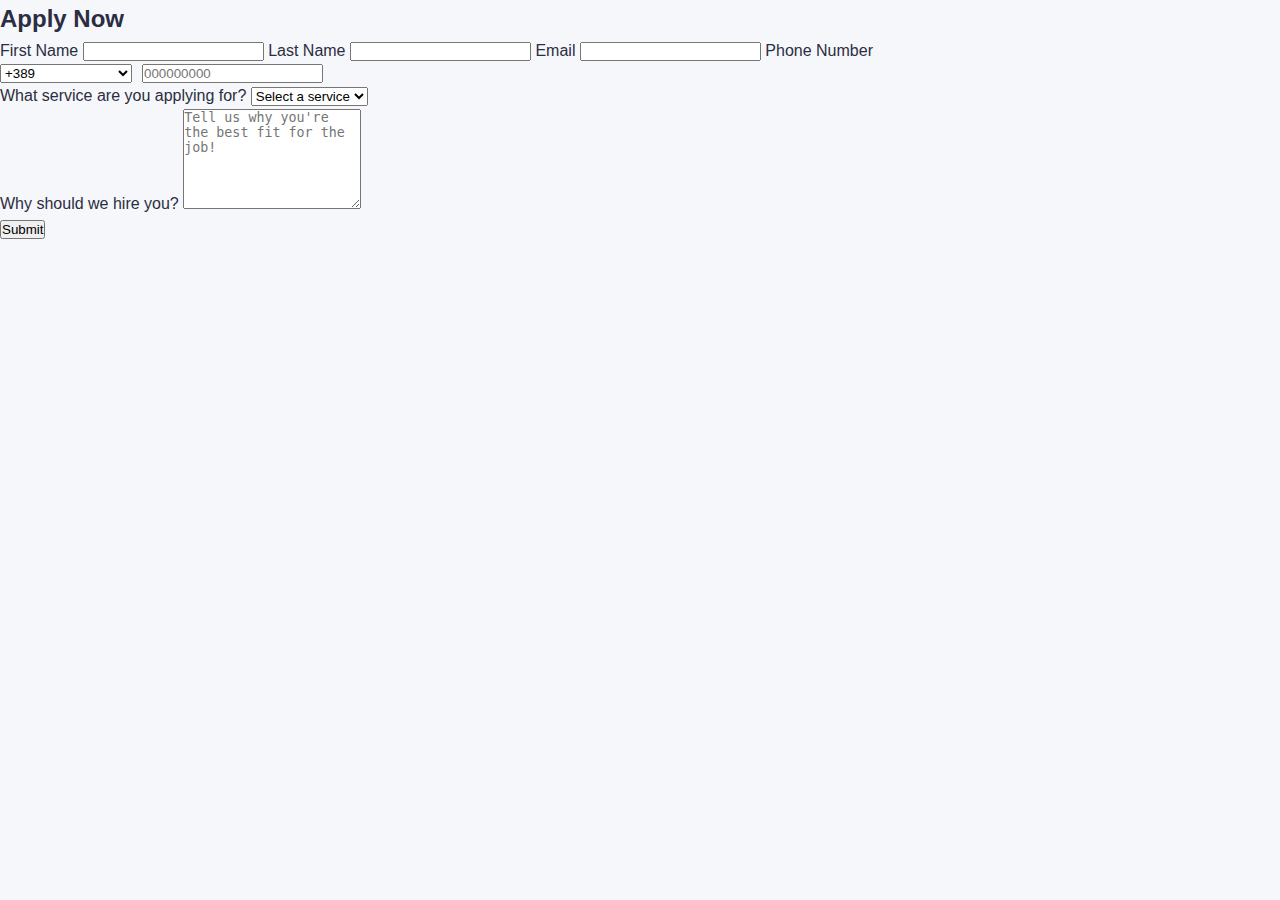
<file: career/career.html>
<!DOCTYPE html>
<html lang="en">
<head>
    <meta charset="UTF-8">
    <meta name="viewport" content="width=device-width, initial-scale=1.0">
    <link rel="stylesheet" href="career.css">
    <title>Document</title>
</head>
<body>
       <form id="applicationForm">
    <h2>Apply Now</h2>

    <label for="firstName">First Name</label>
    <input type="text" id="firstName" required>

    <label for="lastName">Last Name</label>
    <input type="text" id="lastName" required>

    <label for="email">Email</label>
    <input type="email" id="email" pattern="[a-z0-9._%+-]+@[a-z0-9.-]+.[a-z]{2,}$" required>
    <div class="error" id="emailError"></div>

    <label for="phone">Phone Number</label>
    <div style="display: flex; gap: 10px;">
      <select id="phoneCode" required>
        <option value="+389">+389</option>
        <option value="+1">+1 (USA, Canada)</option>
        <option value="+44">+44 (UK)</option>
        <option value="+49">+49 (Germany)</option>
        <option value="+33">+33 (France)</option>
        <option value="+91">+91 (India)</option>
        <option value="+61">+61 (Australia)</option>
      </select>
      <input type="text" id="phone" pattern="^\d{9}$" placeholder="000000000" required>
    </div>
    <div class="error" id="phoneError"></div>

    <label for="service">What service are you applying for?</label>
    <select id="service" required>
      <option value="" disabled selected>Select a service</option>
      <option value="Cleaning">Cleaning</option>
      <option value="Maintenance">Maintenance</option>
      <option value="Security">Security</option>
    </select>

    <div id="reasonContainer">
      <label for="reason" id="reasonLabel">Why should we hire you?</label>
      <textarea id="reason" rows="4" placeholder="Tell us why you're the best fit for the job!" required></textarea>
    </div>

    <button type="submit">Submit</button>
  </form>

    <script src="career.js"></script>
</body>
</html>
</file>
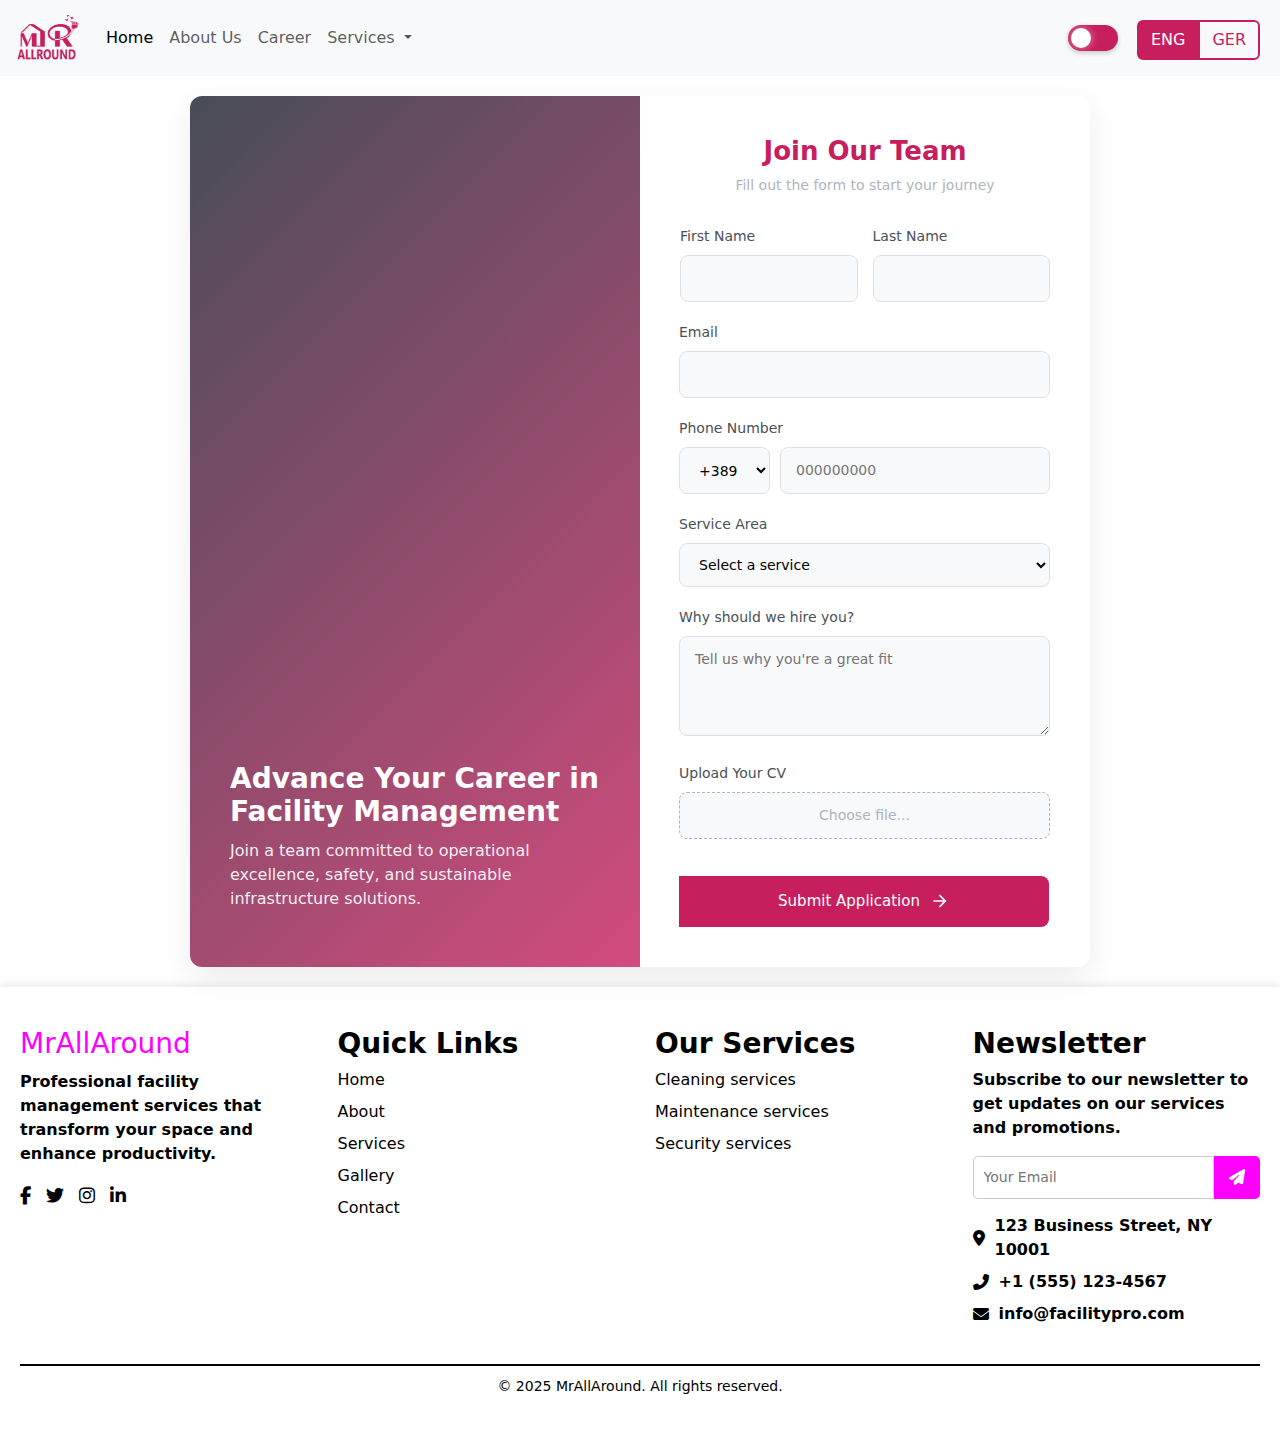
<file: Mr. AllAround/career/career.html>
<!DOCTYPE html>
<html lang="en">

<head>
  <meta charset="UTF-8" />
  <meta name="viewport" content="width=device-width, initial-scale=1.0" />
  <title>Career Application</title>
  <link rel="icon" href="../assets/logoTab.png" type="image/png" />
  <link rel="stylesheet" href="../navbar/navbar.css" />
  <link rel="stylesheet" href="../footer/footer.css" />
  <link rel="stylesheet" href="career.css" />
  <link rel="stylesheet" href="https://cdnjs.cloudflare.com/ajax/libs/font-awesome/6.5.0/css/all.min.css" />
  <link href="https://fonts.googleapis.com/css2?family=Poppins:wght@400;500;600&family=Roboto:wght@400;700&display=swap"
    rel="stylesheet" />
  <link href="https://cdn.jsdelivr.net/npm/bootstrap@5.3.5/dist/css/bootstrap.min.css" rel="stylesheet" />
  <link rel="stylesheet" href="../navbar/navbar.css">
</head>

<body>
  <div class="english" id="english">
    <!-- Navbar -->
    <section>
      <nav class="navbar navbar-expand-lg bg-body-tertiary">
        <div class="container-fluid">
          <a class="navbar-brand" href="#">
            <img src="../assets/logoTab.png" alt="MrAllAround-Logo" width="70" height="50" />
          </a>

          <button class="navbar-toggler" type="button" data-bs-toggle="collapse" data-bs-target="#navbarNavDropdown"
            aria-controls="navbarNavDropdown" aria-expanded="false" aria-label="Toggle navigation">
            <span class="navbar-toggler-icon"></span>
          </button>

          <div class="collapse navbar-collapse justify-content-between" id="navbarNavDropdown">
            <ul class="navbar-nav">
              <li class="nav-item">
                <a class="nav-link active" aria-current="page" href="../index.html">Home</a>
              </li>
              <li class="nav-item">
                <a class="nav-link" href="../aboutUs/aboutUs.html">About Us</a>
              </li>
              <li class="nav-item">
                <a class="nav-link" href="../career/career.html">Career</a>
              </li>
              <li class="nav-item dropdown">
                <a class="nav-link dropdown-toggle" href="#" role="button" data-bs-toggle="dropdown"
                  aria-expanded="false">
                  Services
                </a>
                <ul class="dropdown-menu">
                  <li>
                    <a class="dropdown-item" href="../services/CleaningService/Cleaning.html">Cleaning Services</a>
                  </li>
                  <li>
                    <a class="dropdown-item" href="../services/Maintenance Service/Maintenance.html">Maintenance
                      Services</a>
                  </li>
                  <li>
                    <a class="dropdown-item" href="../services/Security Service/Security.html">Security Services</a>
                  </li>
                </ul>
              </li>
            </ul>

            <div class="d-flex align-items-center gap-3" style="margin-right: 150px;">
              <button class="dark-mode-toggle" id="darkModeToggle">
                <span class="toggle-icon"></span>
              </button>


              <div class="language-toggle">
                <div class="btn-group" role="group" aria-label="Language toggle">
                  <input type="radio" class="btn-check" name="lang" id="eng" autocomplete="off" />
                  <label class="btn btn-outline-primary" for="eng">ENG</label>

                  <input type="radio" class="btn-check" name="lang" id="ger" autocomplete="off" />
                  <label class="btn btn-outline-primary" for="ger">GER</label>
                </div>
              </div>
            </div>
          </div>
      </nav>
    </section>

    <!-- Main Content -->
    <main class="main-content">
      <div class="career-container">
        <div class="form-wrapper">
          <!-- Image Section -->
          <div class="form-image">
            <div class="image-overlay"></div>
            <div class="image-content">
              <h2>Advance Your Career in Facility Management</h2>
              <p>
                Join a team committed to operational excellence, safety, and
                sustainable infrastructure solutions.
              </p>
            </div>
          </div>

          <!-- Form Section -->
          <div class="form-content">
            <form id="applicationForm">
              <div class="form-header">
                <h2>Join Our Team</h2>
                <p>Fill out the form to start your journey</p>
              </div>

              <div class="input-group">
                <div class="input-row">
                  <div class="input-field">
                    <label for="firstName">First Name</label>
                    <input type="text" id="firstName" required />
                  </div>
                  <div class="input-field">
                    <label for="lastName">Last Name</label>
                    <input type="text" id="lastName" required />
                  </div>
                </div>

                <div class="input-field">
                  <label for="email">Email</label>
                  <input type="email" id="email" required />
                  <div class="error" id="emailError"></div>
                </div>

                <div class="input-field">
                  <label for="phone">Phone Number</label>
                  <div class="phone-group">
                    <select id="phoneCode" required>
                      <option value="+389">+389</option>
                      <option value="+1">+1</option>
                      <option value="+44">+44</option>
                    </select>
                    <input type="text" id="phone" placeholder="000000000" pattern="^\d{9}$" required />
                  </div>
                  <div class="error" id="phoneError"></div>
                </div>

                <div class="input-field">
                  <label for="service">Service Area</label>
                  <select id="service" required>
                    <option disabled selected value="">
                      Select a service
                    </option>
                    <option value="Cleaning">Cleaning</option>
                    <option value="Maintenance">Maintenance</option>
                    <option value="Security">Security</option>
                  </select>
                </div>

                <div class="input-field">
                  <label for="reason">Why should we hire you?</label>
                  <textarea id="reason" rows="3" placeholder="Tell us why you're a great fit" required></textarea>
                </div>

                <div class="input-field">
                  <label for="cv">Upload Your CV</label>
                  <div class="file-upload">
                    <input type="file" id="cv" accept=".pdf,.doc,.docx" required />
                    <span class="file-custom">Choose file...</span>
                  </div>
                </div>

                <button type="submit" class="submit-btn">
                  <span>Submit Application</span>
                  <svg viewBox="0 0 24 24" width="20" height="20">
                    <path fill="currentColor"
                      d="M4,11V13H16L10.5,18.5L11.92,19.92L19.84,12L11.92,4.08L10.5,5.5L16,11H4Z"></path>
                  </svg>
                </button>
              </div>
            </form>
          </div>
        </div>
      </div>
    </main>

    <!-- Footer -->
    <footer class="footer">
      <div class="footer-container">
        <div class="footer-column">
          <h2 class="footer-logo">MrAllAround</h2>
          <p>
            Professional facility management services that transform your
            space and enhance productivity.
          </p>
          <div class="social-icons">
            <a href="#"><i class="fab fa-facebook-f"></i></a>
            <a href="#"><i class="fab fa-twitter"></i></a>
            <a href="#"><i class="fab fa-instagram"></i></a>
            <a href="#"><i class="fab fa-linkedin-in"></i></a>
          </div>
        </div>

        <div class="footer-column">
          <h3>Quick Links</h3>
          <ul>
            <li><a href="/sp2025-cp05-mra-2/index.html">Home</a></li>
            <li><a href="../aboutUs/aboutUs.html">About</a></li>
            <li><a href="../index.html">Services</a></li>
            <li><a href="">Gallery</a></li>
            <li><a href="../index.html">Contact</a></li>
          </ul>
        </div>

        <div class="footer-column">
          <h3>Our Services</h3>
          <ul>
            <li>
              <a href="../services/CleaningService/Cleaning.html">Cleaning services</a>
            </li>
            <li>
              <a href="../services/Maintenance Service/Maintenance.html">Maintenance services</a>
            </li>
            <li>
              <a href="../services/Security Service/Security.html">Security services</a>
            </li>
          </ul>
        </div>

        <div class="footer-column">
          <h3>Newsletter</h3>
          <p>
            Subscribe to our newsletter to get updates on our services and
            promotions.
          </p>
          <form class="newsletter-form">
            <input type="email" placeholder="Your Email" />
            <button type="submit"><i class="fas fa-paper-plane"></i></button>
          </form>
          <div class="contact-info">
            <p>
              <i class="fas fa-map-marker-alt"></i> 123 Business Street, NY
              10001
            </p>
            <p><i class="fas fa-phone-alt"></i> +1 (555) 123-4567</p>
            <p><i class="fas fa-envelope"></i> info@facilitypro.com</p>
          </div>
        </div>
      </div>
      <div class="footer-bottom">
        <p>© 2025 MrAllAround. All rights reserved.</p>
      </div>
    </footer>
  </div>

  <div class="german" id="german" style="display: none;">
    <!-- Navbar -->
    <section>
      <nav class="navbar navbar-expand-lg bg-body-tertiary">
        <div class="container-fluid">
          <a class="navbar-brand" href="#">
            <img src="../assets/logoTab.png" alt="MrAllAround-Logo" width="70" height="50" />
          </a>

          <button class="navbar-toggler" type="button" data-bs-toggle="collapse" data-bs-target="#navbarNavDropdown"
            aria-controls="navbarNavDropdown" aria-expanded="false" aria-label="Toggle navigation">
            <span class="navbar-toggler-icon"></span>
          </button>

          <div class="collapse navbar-collapse justify-content-between" id="navbarNavDropdown">
            <ul class="navbar-nav">
              <li class="nav-item">
                <a class="nav-link active" aria-current="page" href="../index.html">Heim</a>
              </li>
              <li class="nav-item">
                <a class="nav-link" href="../aboutUs/aboutUs.html">Über uns</a>
              </li>
              <li class="nav-item">
                <a class="nav-link" href="../career/career.html">Karriere</a>
              </li>
              <li class="nav-item dropdown">
                <a class="nav-link dropdown-toggle" href="#" role="button" data-bs-toggle="dropdown"
                  aria-expanded="false">
                  Services
                </a>
                <ul class="dropdown-menu">
                  <li>
                    <a class="dropdown-item" href="../services/CleaningService/Cleaning.html">Reinigungsdienste</a>
                  </li>
                  <li>
                    <a class="dropdown-item" href="../services/Maintenance Service/Maintenance.html">
                      Wartungsdienste</a>
                  </li>
                  <li>
                    <a class="dropdown-item" href="../services/Security Service/Security.html">Sicherheitsdienste</a>
                  </li>
                </ul>
              </li>
            </ul>

            <div class="d-flex align-items-center gap-3" style="margin-right: 150px;">
              <button class="dark-mode-toggle-german" id="darkModeToggle-german">
                <span class="toggle-icon-german"></span>
              </button>

              <div class="language-toggle">
                <div class="btn-group" role="group" aria-label="Language toggle">
                  <input type="radio" class="btn-check" name="lang" id="eng" autocomplete="off" />
                  <label class="btn btn-outline-primary" for="eng">ENG</label>

                  <input type="radio" class="btn-check" name="lang" id="ger" autocomplete="off" />
                  <label class="btn btn-outline-primary p-0" for="ger" style="width: 100%; height: 100%;">
                    <a style="display: flex; align-items: center; justify-content: center;
            width: 100%; height: 100%;
            background-color: rgb(199, 30, 94); color: white;
            padding: 0.375rem 0.75rem;
            border-top-right-radius: 0; border-bottom-right-radius: 0;
            border-top-left-radius: 0.0rem; border-bottom-left-radius: 0.0rem;
            text-decoration: none;">
                      GER
                    </a>
                  </label>
                </div>
              </div>
            </div>
          </div>
      </nav>
    </section>

    <!-- Main Content -->
    <main class="main-content">
      <div class="career-container">
        <div class="form-wrapper">
          <!-- Image Section -->
          <div class="form-image">
            <div class="image-overlay"></div>
            <div class="image-content">
              <h2>Bringen Sie Ihre Karriere im Facility Management voran</h2>
              <p>
                Werden Sie Teil eines Teams, das sich für operative Exzellenz,
                Sicherheit und nachhaltige Infrastrukturlösungen einsetzt.
              </p>
            </div>
          </div>

          <!-- Form Section -->
          <div class="form-content">
            <form id="applicationForm">
              <div class="form-header">
                <h2>Treten Sie unserem Team bei</h2>
                <p>Füllen Sie das Formular aus, um Ihre Reise zu beginnen</p>
              </div>

              <div class="input-group">
                <div class="input-row">
                  <div class="input-field">
                    <label for="firstName">Vorname</label>
                    <input type="text" id="firstName" required />
                  </div>
                  <div class="input-field">
                    <label for="lastName">Nachname</label>
                    <input type="text" id="lastName" required />
                  </div>
                </div>

                <div class="input-field">
                  <label for="email">E-Mail</label>
                  <input type="email" id="email" required />
                  <div class="error" id="emailError"></div>
                </div>

                <div class="input-field">
                  <label for="phone">Telefonnummer</label>
                  <div class="phone-group">
                    <select id="phoneCode" required>
                      <option value="+389">+389</option>
                      <option value="+1">+1</option>
                      <option value="+44">+44</option>
                    </select>
                    <input type="text" id="phone" placeholder="000000000" pattern="^\d{9}$" required />
                  </div>
                  <div class="error" id="phoneError"></div>
                </div>

                <div class="input-field">
                  <label for="service">Servicebereich</label>
                  <select id="service" required>
                    <option disabled selected value="">
                      Wählen Sie einen Dienst aus
                    </option>
                    <option value="Cleaning">Reinigung</option>
                    <option value="Maintenance">Wartung</option>
                    <option value="Security">Sicherheit</option>
                  </select>
                </div>

                <div class="input-field">
                  <label for="reason">Warum sollten wir Sie einstellen?</label>
                  <textarea id="reason" rows="3" placeholder="Tell us why you're a great fit" required></textarea>
                </div>

                <div class="input-field">
                  <label for="cv">Laden Sie Ihren Lebenslauf hoch</label>
                  <div class="file-upload">
                    <input type="file" id="cv" accept=".pdf,.doc,.docx" required />
                    <span class="file-custom">Datei auswählen...</span>
                  </div>
                </div>

                <button type="submit" class="submit-btn">
                  <span>Bewerbung einreichen</span>
                  <svg viewBox="0 0 24 24" width="20" height="20">
                    <path fill="currentColor"
                      d="M4,11V13H16L10.5,18.5L11.92,19.92L19.84,12L11.92,4.08L10.5,5.5L16,11H4Z"></path>
                  </svg>
                </button>
              </div>
            </form>
          </div>
        </div>
      </div>
    </main>

    <!-- Footer -->
    <footer class="footer">
      <div class="footer-container">
        <div class="footer-column">
          <h2 class="footer-logo">MrAllAround</h2>
          <p>
            Professionelle Facility-Management-Services, die Ihre
            Räumlichkeiten transformieren und die Produktivität steigern.
          </p>
          <div class="social-icons">
            <a href="#"><i class="fab fa-facebook-f"></i></a>
            <a href="#"><i class="fab fa-twitter"></i></a>
            <a href="#"><i class="fab fa-instagram"></i></a>
            <a href="#"><i class="fab fa-linkedin-in"></i></a>
          </div>
        </div>

        <div class="footer-column">
          <h3>Quick Links</h3>
          <ul>
            <li><a href="/sp2025-cp05-mra-2/index.html">Heim</a></li>
            <li><a href="../aboutUs/aboutUs.html">Um</a></li>
            <li><a href="../index.html">Dienstleistungen</a></li>
            <li><a href="">Galerie</a></li>
            <li><a href="../index.html">Kontakt</a></li>
          </ul>
        </div>

        <div class="footer-column">
          <h3>Unsere Leistungen</h3>
          <ul>
            <li>
              <a href="../services/CleaningService/Cleaning.html">Reinigungsdienste</a>
            </li>
            <li>
              <a href="../services/Maintenance Service/Maintenance.html">Wartungsdienste</a>
            </li>
            <li>
              <a href="../services/Security Service/Security.html">Sicherheitsdienste</a>
            </li>
          </ul>
        </div>

        <div class="footer-column">
          <h3>Newsletter</h3>
          <p>
            Abonnieren Sie unseren Newsletter, um über unsere Dienstleistungen
            und Aktionen auf dem Laufenden zu bleiben.
          </p>
          <form class="newsletter-form">
            <input type="email" placeholder="Your Email" />
            <button type="submit"><i class="fas fa-paper-plane"></i></button>
          </form>
          <div class="contact-info">
            <p>
              <i class="fas fa-map-marker-alt"></i> 123 Business Street, NY
              10001
            </p>
            <p><i class="fas fa-phone-alt"></i> +1 (555) 123-4567</p>
            <p><i class="fas fa-envelope"></i> info@facilitypro.com</p>
          </div>
        </div>
      </div>
      <div class="footer-bottom">
        <p>© 2025 MrAllAround. All rights reserved.</p>
      </div>
    </footer>
  </div>

  <script src="https://cdn.jsdelivr.net/npm/bootstrap@5.3.5/dist/js/bootstrap.bundle.min.js"></script>
  <script src="career.js"></script>

  <script src="../navbar/lightDark.js"></script>
  <script src="../navbar/lightDarkGerman.js"></script>
</body>

</html>
</file>
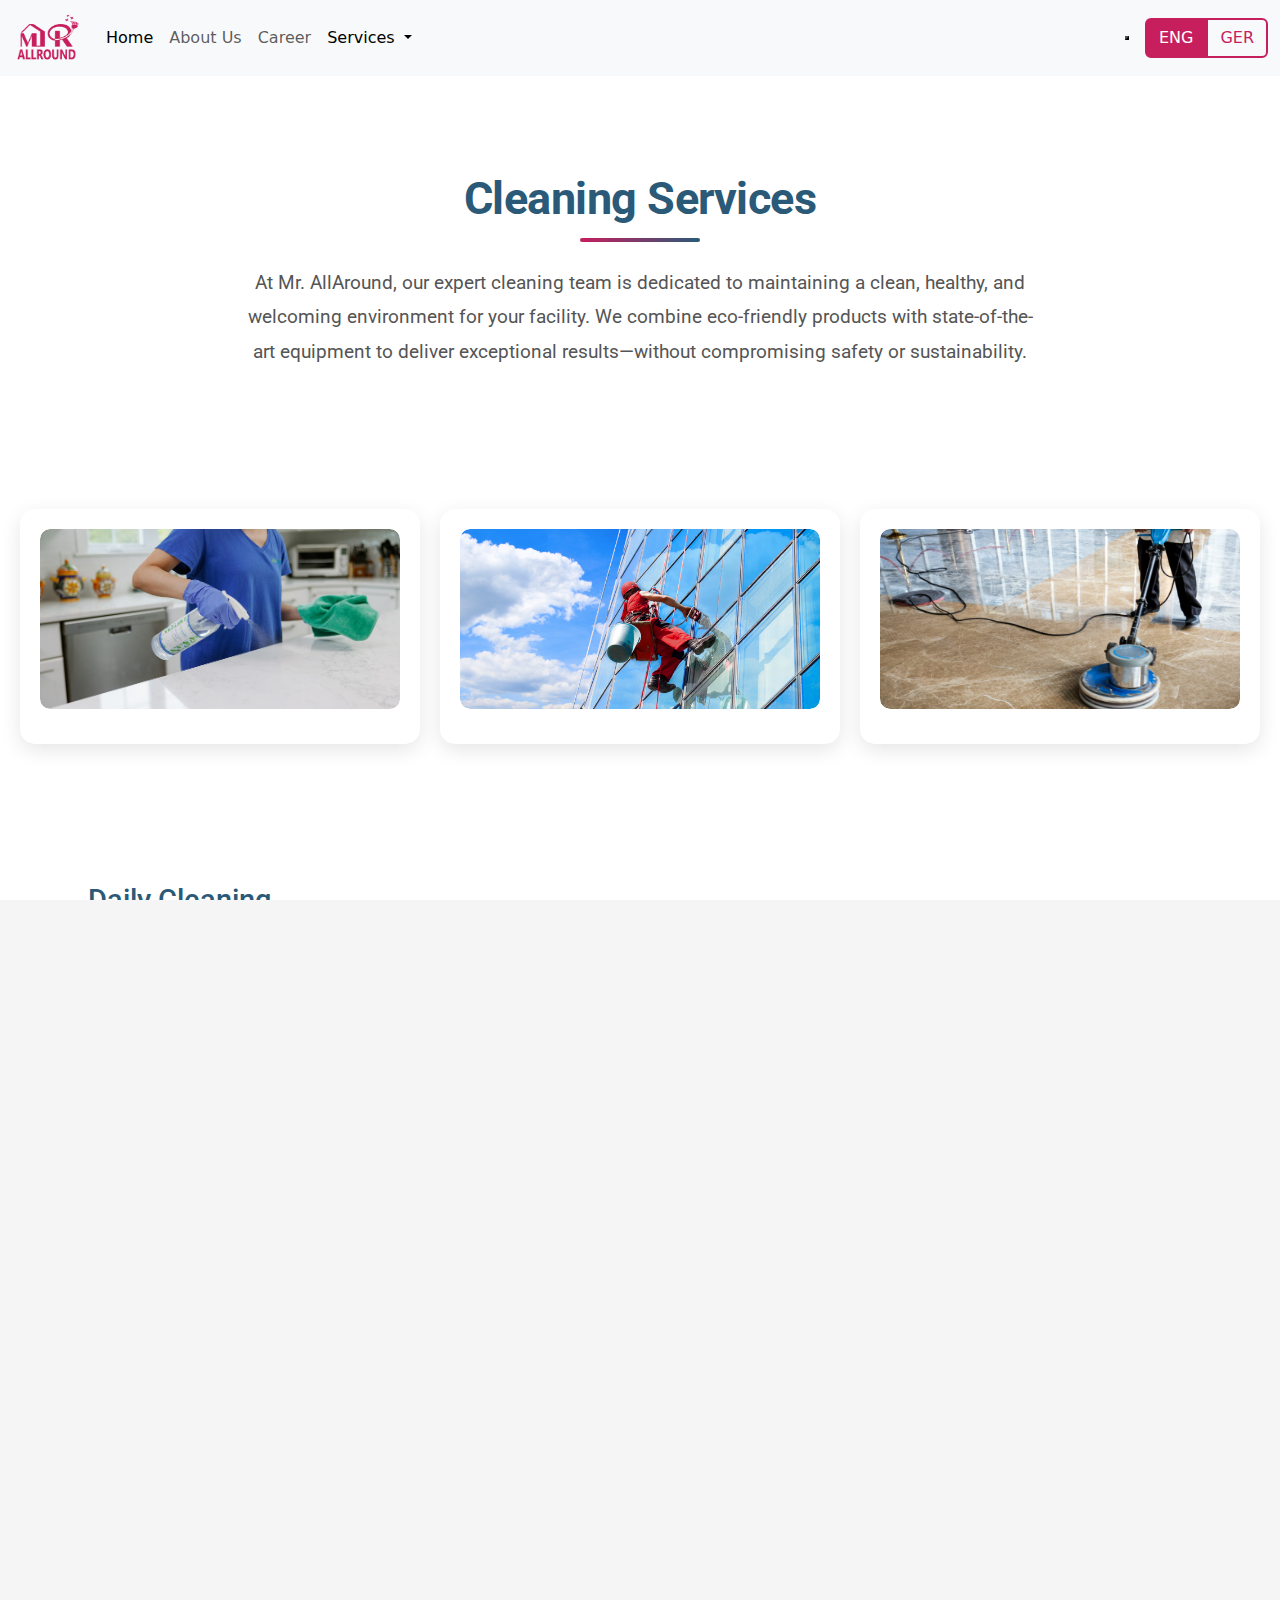
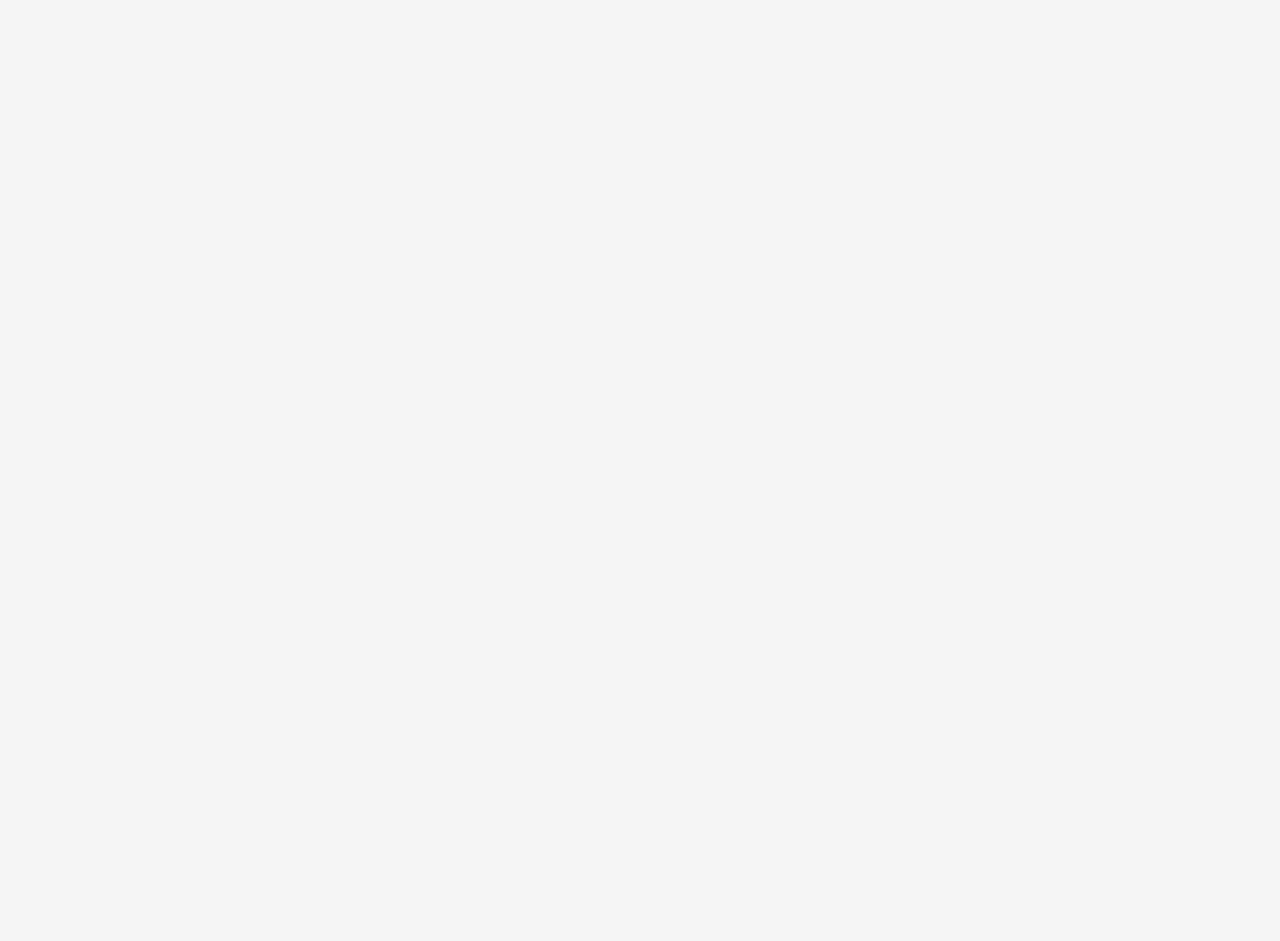
<file: services/CleaningService/Cleaning.html>
<!DOCTYPE html>
<html lang="en">
  <head>
    <meta charset="UTF-8" />
    <meta name="viewport" content="width=device-width, initial-scale=1.0" />
    <title>CleaningService</title>
    <link rel="stylesheet" href="../../navbar/navbar.css" />
    <link rel="stylesheet" href="../../footer/footer.css" />
    <link rel="stylesheet" href="../services.css" />
    <link
      rel="stylesheet"
      href="https://cdnjs.cloudflare.com/ajax/libs/font-awesome/6.5.0/css/all.min.css"
    />
    <link
      href="https://fonts.googleapis.com/css2?family=Roboto:wght@400;700&display=swap"
      rel="stylesheet"
    />
    <link
      href="https://cdn.jsdelivr.net/npm/bootstrap@5.3.5/dist/css/bootstrap.min.css"
      rel="stylesheet"
    />
    <script
      defer
      src="https://cdn.jsdelivr.net/npm/bootstrap@5.3.5/dist/js/bootstrap.bundle.min.js"
    ></script>
    <link rel="stylesheet" href="../../navbar/navbar.css">
  </head>

  <body>

    <div id="english" class="english">
    <!-- Navbar -->
    <section>
      <nav class="navbar navbar-expand-lg bg-body-tertiary">
        <div class="container-fluid">
          <a class="navbar-brand" href="#">
            <img
              src="../../assets/logoTab.png"
              alt="MrAllAround-Logo"
              width="70"
              height="50"
            />
          </a>

          <button
            class="navbar-toggler"
            type="button"
            data-bs-toggle="collapse"
            data-bs-target="#navbarNavDropdown"
            aria-controls="navbarNavDropdown"
            aria-expanded="false"
            aria-label="Toggle navigation"
          >
            <span class="navbar-toggler-icon"></span>
          </button>

          <div
            class="collapse navbar-collapse justify-content-between"
            id="navbarNavDropdown"
          >
            <ul class="navbar-nav">
              <li class="nav-item">
                <a
                  class="nav-link active"
                  aria-current="page"
                  href="../../index.html"
                  >Home</a
                >
              </li>
              <li class="nav-item">
                <a class="nav-link" href="../../aboutUs/aboutUs.html"
                  >About Us</a
                >
              </li>
              <li class="nav-item">
                <a class="nav-link" href="../../career/career.html">Career</a>
              </li>
              <li class="nav-item dropdown">
                <a
                  class="nav-link active dropdown-toggle"
                  href="#"
                  role="button"
                  data-bs-toggle="dropdown"
                  aria-expanded="false"
                >
                  Services
                </a>
                <ul class="dropdown-menu">
                  <li>
                    <a
                      class="dropdown-item"
                      href="../../services/CleaningService/Cleaning.html"
                      >Cleaning Services</a
                    >
                  </li>
                  <li>
                    <a
                      class="dropdown-item"
                      href="../../services/Maintenance Service/Maintenance.html"
                      >Maintenance Services</a
                    >
                  </li>
                  <li>
                    <a
                      class="dropdown-item"
                      href="../../services/Security Service/Security.html"
                      >Security Services</a
                    >
                  </li>
                </ul>
              </li>
            </ul>

           <div class="d-flex align-items-center gap-3">
              <button class="dark-mode-toggle-german" id="darkModeToggle-german">
                <span class="toggle-icon-german"></span>
              </button>
              <div class="btn-group" role="group" aria-label="Language toggle">
                <input type="radio" class="btn-check" name="lang" id="eng" autocomplete="off" checked />
                <label class="btn btn-outline-primary p-0" for="eng" style="width: 100%; height: 100%;">
                  <a style="display: flex; align-items: center; justify-content: center; width: 100%; height: 100%;
           background-color: rgb(199, 30, 94); color: white; padding: 0.375rem 0.75rem;
           border-top-right-radius: 0; border-bottom-right-radius: 0;
           border-top-left-radius: 0.0rem; border-bottom-left-radius: 0.0rem;
           text-decoration: none;">
                    ENG
                  </a>
                </label>

                <input type="radio" class="btn-check" name="lang" id="ger" autocomplete="off" />
                <label class="btn btn-outline-primary" for="ger">GER</label>
              </div>
            </div>
        </div>
      </nav>
    </section>

    <!-- Cleaning Services -->
    <section>
      <div class="page-container2">
        <main>
          <h1 class="servicesHeader">Cleaning Services</h1>
          <p>
            At Mr. AllAround, our expert cleaning team is dedicated to
            maintaining a clean, healthy, and welcoming environment for your
            facility. We combine eco-friendly products with state-of-the-art
            equipment to deliver exceptional results—without compromising safety
            or sustainability.
          </p>
          <br />
        </main>
    </div>
    <div class="servicesSection">
      <div class="section">
        <div class="sectionImg">
          <img src="../../assets/service1/Daily.jpg" alt="" />
        </div>
      </div>

      <div class="section">
        <div class="sectionImg">
          <img src="../../assets/service1/Window.jpeg" alt="" />
        </div>
      </div>

      <div class="section">
        <div class="sectionImg">
          <img src="../../assets/service1/Floor.jpg" alt="" />
        </div>
      </div>
    </div>
      <div class="page-container2">
        <main>

          <br />
          <h3>Daily Cleaning</h3>
          <p>
            Our daily cleaning service ensures your workspace remains
            consistently clean, comfortable, and hygienic. We cover:
          </p>
          <ul>
            <li>Dusting surfaces and furniture</li>
            <li>Emptying trash bins and replacing liners</li>
            <li>Vacuuming and mopping floors</li>
            <li>
              Disinfecting high-touch points such as door handles, switches, and
              workstations
            </li>
            <li>Restroom sanitation and replenishment of supplies</li>
          </ul>
          <p>
            This routine maintenance helps create a healthier environment for
            employees and visitors.
          </p>

          <h3>Window Washing</h3>
          <p>
            Crystal-clear windows enhance natural light and elevate the overall
            appearance of your building. Our window cleaning includes:
          </p>
          <ul>
            <li>Interior and exterior glass surfaces</li>
            <li>Frame and sill wipe-down</li>
            <li>
              High-reach and multi-story access using specialized tools and
              safety equipment Whether for retail fronts or office buildings, we
              ensure a streak-free, polished finish every time.
            </li>
          </ul>

          <h3>Floor Maintenance</h3>
          <p>
            Floors take the most wear and tear—our team provides the care they
            need to look their best and last longer. Our floor care services
            include:
          </p>
          <ul>
            <li>Sweeping, mopping, and scrubbing for all floor types</li>
            <li>Machine polishing and buffing to restore shine</li>
            <li>Stripping and waxing for vinyl and tile surfaces</li>
            <li>
              Carpet cleaning, including spot treatment and deep extraction
              Regular maintenance not only boosts appearance but also improves
              safety and reduces long-term repair costs.
            </li>
          </ul>
        </main>
      </div>
    </section>

    <!-- Footer -->
    <section>
      <div class="page-container">
        <footer class="footer">
          <div class="footer-container">
            <div class="footer-column">
              <h2 class="footer-logo">MrAllAround</h2>
              <p>
                Professional facility management services that transform your
                space and enhance productivity.
              </p>
              <div class="social-icons">
                <a href="#"><i class="fab fa-facebook-f"></i></a>
                <a href="#"><i class="fab fa-twitter"></i></a>
                <a href="#"><i class="fab fa-instagram"></i></a>
                <a href="#"><i class="fab fa-linkedin-in"></i></a>
              </div>
            </div>

            <div class="footer-column">
              <h3>Quick Links</h3>
              <ul>
                <li><a href="../../index.html">Home</a></li>
                <li><a href="../../aboutUs/aboutUs.html">About</a></li>
                <li><a href="../../index.html">Services</a></li>
                <li><a href="../../index.html">Gallery</a></li>
                <li><a href="../../aboutUs/aboutUs.html">Contact</a></li>
              </ul>
            </div>

            <div class="footer-column">
              <h3>Our Services</h3>
              <ul>
                <li><a href="../CleaningService/Cleaning.html">Cleaning services</a></li>
                <li><a href="../Maintenance Service/Maintenance.html">Maintenance services</a></li>
                <li><a href="../Security Service/Security.html">Security services</a></li>
              </ul>
            </div>

            <div class="footer-column">
              <h3>Newsletter</h3>
              <p>
                Subscribe to our newsletter to get updates on our services and
                promotions.
              </p>
              <form class="newsletter-form">
                <input type="email" placeholder="Your Email" />
                <button type="submit">
                  <i class="fas fa-paper-plane"></i>
                </button>
              </form>
              <div class="contact-info">
                <p>
                  <i class="fas fa-map-marker-alt"></i> 123 Business Street, NY
                  10001
                </p>
                <p><i class="fas fa-phone-alt"></i> +1 (555) 123-4567</p>
                <p><i class="fas fa-envelope"></i> info@facilitypro.com</p>
              </div>
            </div>
          </div>
          <div class="footer-bottom">
            <p>Â© 2025 MrAllAround. All rights reserved.</p>
          </div>
        </footer>
      </div>
    </section>
    </div>




                                                                            <!-- german -->

    <div class="german" id="german" style="display: none;">

        <!-- Navbar -->
    <section>
      <nav class="navbar navbar-expand-lg bg-body-tertiary">
        <div class="container-fluid">
          <a class="navbar-brand" href="#">
            <img
              src="../../assets/logoTab.png"
              alt="MrAllAround-Logo"
              width="70"
              height="50"
            />
          </a>

          <button
            class="navbar-toggler"
            type="button"
            data-bs-toggle="collapse"
            data-bs-target="#navbarNavDropdown"
            aria-controls="navbarNavDropdown"
            aria-expanded="false"
            aria-label="Toggle navigation"
          >
            <span class="navbar-toggler-icon"></span>
          </button>

          <div
            class="collapse navbar-collapse justify-content-between"
            id="navbarNavDropdown"
          >
            <ul class="navbar-nav">
              <li class="nav-item">
                <a
                  class="nav-link active"
                  aria-current="page"
                  href="../../index.html"
                  >Zuhause</a
                >
              </li>
              <li class="nav-item">
                <a class="nav-link" href="../../aboutUs/aboutUs.html"
                  >Über uns</a
                >
              </li>
              <li class="nav-item">
                <a class="nav-link" href="../../career/career.html">Karriere</a>
              </li>
              <li class="nav-item dropdown">
                <a
                  class="nav-link active dropdown-toggle"
                  href="#"
                  role="button"
                  data-bs-toggle="dropdown"
                  aria-expanded="false"
                >
                  Dienstleistungen
                </a>
                <ul class="dropdown-menu">
                  <li>
                    <a
                      class="dropdown-item"
                      href="../../services/CleaningService/Cleaning.html"
                      >Reinigungsdienste</a
                    >
                  </li>
                  <li>
                    <a
                      class="dropdown-item"
                      href="../../services/Maintenance Service/Maintenance.html"
                      >Wartungsdienste</a
                    >
                  </li>
                  <li>
                    <a
                      class="dropdown-item"
                      href="../../services/Security Service/Security.html"
                      >Sicherheitsdienste</a
                    >
                  </li>
                </ul>
              </li>
            </ul>

            <div class="d-flex align-items-center gap-3">
            <button class="dark-mode-toggle-german" id="darkModeToggle-german">
              <span class="toggle-icon-german"></span>
            </button>

            <div class="btn-group" role="group" aria-label="Language toggle">
              <input
                type="radio"
                class="btn-check"
                name="lang"
                id="eng"
                autocomplete="off"
                checked
              />
              <label class="btn btn-outline-primary" for="eng">ENG</label>

              <input
                type="radio"
                class="btn-check"
                name="lang"
                id="ger"
                autocomplete="off"
              />
              <label class="btn btn-outline-primary" for="ger">GER</label>
            </div>
          </div>
        </div>
      </nav>
    </section>

    <!-- Cleaning Services -->
    <section>
      <div class="page-container2">
        <main>
          <h1 class="servicesHeader">Reinigungsdienste</h1>
          <p>
           Bei Mr. AllAround setzt sich unser Expertenteam für Reinigung dafür
            ein, eine saubere, gesunde und einladende Umgebung für Ihre
            Einrichtung zu schaffen. Wir kombinieren umweltfreundliche Produkte
            mit modernster Ausrüstung, um außergewöhnliche Ergebnisse zu
            erzielen – ohne Kompromisse bei Sicherheit oder Nachhaltigkeit.
          </p>
          <br />
        </main>
    </div>
    <div class="servicesSection">
      <div class="section">
        <div class="sectionImg">
          <img src="../../assets/service1/Daily.jpg" alt="" />
        </div>
      </div>

      <div class="section">
        <div class="sectionImg">
          <img src="../../assets/service1/Window.jpeg" alt="" />
        </div>
      </div>

      <div class="section">
        <div class="sectionImg">
          <img src="../../assets/service1/Floor.jpg" alt="" />
        </div>
      </div>
    </div>
      <div class="page-container2">
        <main>

          <br />
          <h3>Tägliche Reinigung</h3>
          <p>
           Unser täglicher Reinigungsdienst sorgt dafür, dass Ihr Arbeitsplatz
            stets sauber, komfortabel und hygienisch bleibt. Wir decken ab:
          </p>
          <ul>
            <li>Oberflächen und Möbel abstauben</li>
            <li>Mülltonnen leeren und Folien austauschen</li>
            <li>Staubsaugen und Böden wischen</li>
            <li>
              Desinfizieren von stark frequentierten Stellen wie Türgriffen,
              Schaltern und Arbeitsplätzen.
            </li>
            <li>Sanitäranlagen und Nachfüllung der Verbrauchsmaterialien</li>
          </ul>
          <p>
            Diese routinemäßige Wartung trägt dazu bei, eine gesündere Umgebung
            für Mitarbeiter und Besucher zu schaffen.
          </p>

          <h3>Fensterreinigung</h3>
          <p>
              Kristallklare Fenster verbessern das natürliche Licht und heben das
            Gesamtbild Ihres Gebäudes hervor. Unsere Fensterreinigung umfasst:
          </p>
          <ul>
            <li>Innen- und Außenglasflächen</li>
            <li>Rahmen und Fensterbank abwischen</li>
            <li>
               Hochzugängliche und mehrgeschossige Zugänge mit speziellen
              Werkzeugen und Sicherheitsausrüstung. Ob für Einzelhandelsfronten
              oder Bürogebäude, wir sorgen jedes Mal für ein streifenfreies,
              poliertes Finish..
            </li>
          </ul>

          <h3>Bodenpflege</h3>
          <p>
            Böden sind am stärksten beansprucht - unser Team sorgt dafür, dass
            sie gut aussehen und länger halten. Zu unseren
            Bodenpflege-Dienstleistungen gehören:
          </p>
          <ul>
            <li>Fegen, Wischen und Schrubben für alle Bodenarten</li>
            <li>Maschinenpolieren und -buffern zur Wiederherstellung des Glanzes</li>
            <li>Entfernen und Wachsen von Vinyl- und Fliesenoberflächen</li>
            <li>
               Teppichreinigung, einschließlich Fleckenbehandlung und
              Tiefenextraktion. Regelmäßige Wartung verbessert nicht nur das
              Erscheinungsbild, sondern erhöht auch die Sicherheit und reduziert
              langfristige Reparaturkosten.
            </li>
          </ul>
        </main>
      </div>
    </section>

    <!-- Footer -->
    <section>
      <div class="page-container">
        <footer class="footer">
          <div class="footer-container">
            <div class="footer-column">
              <h2 class="footer-logo">MrAllAround</h2>
              <p>
                 Professionelle Facility-Management-Dienstleistungen, die Ihren Raum transformieren und die Produktivität steigern.
              </p>
              </p>
              <div class="social-icons">
                <a href="#"><i class="fab fa-facebook-f"></i></a>
                <a href="#"><i class="fab fa-twitter"></i></a>
                <a href="#"><i class="fab fa-instagram"></i></a>
                <a href="#"><i class="fab fa-linkedin-in"></i></a>
              </div>
            </div>

            <div class="footer-column">
              <h3>Quick Links</h3>
              <ul>
                <li><a href="../../index.html">Zuhause</a></li>
                <li><a href="../../aboutUs/aboutUs.html">Über</a></li>
                <li><a href="../../index.html">Dienstleistungen</a></li>
                <li><a href="../../index.html">Galerie</a></li>
                <li><a href="../../aboutUs/aboutUs.html">Kontakt</a></li>
              </ul>
            </div>

            <div class="footer-column">
              <h3>Unsere Dienstleistungen</h3>
              <ul>
                <li><a href="../CleaningService/Cleaning.html">Reinigungsservices</a></li>
                <li><a href="../Maintenance Service/Maintenance.html">Wartungsdienste</a></li>
                <li><a href="../Security Service/Security.html">Sicherheitsdienste</a></li>
              </ul>
            </div>

            <div class="footer-column">
              <h3>Newsletter</h3>
              <p>
                Abonnieren Sie unseren Newsletter, um Updates zu unseren Dienstleistungen und Aktionen zu erhalten.
              </p>
              <form class="newsletter-form">
                <input type="email" placeholder="Your Email" />
                <button type="submit">
                  <i class="fas fa-paper-plane"></i>
                </button>
              </form>
              <div class="contact-info">
                <p>
                  <i class="fas fa-map-marker-alt"></i> 123 Business Street, NY
                  10001
                </p>
                <p><i class="fas fa-phone-alt"></i> +1 (555) 123-4567</p>
                <p><i class="fas fa-envelope"></i> info@facilitypro.com</p>
              </div>
            </div>
          </div>
          <div class="footer-bottom">
            <p>Â© 2025 MrAllAround. All rights reserved.</p>
          </div>
        </footer>
      </div>
    </section>


    </div>
                                                                            






    <script src="../../navbar/lightDark.js"></script>
    <script src="../../navbar/lightDarkGerman.js"></script>
    <script src="../../navbar/navbarApp.js"></script>
    <!-- <script ></script> STAVI GERMAN SCRIPT  -->
  </body>
</html>
</file>
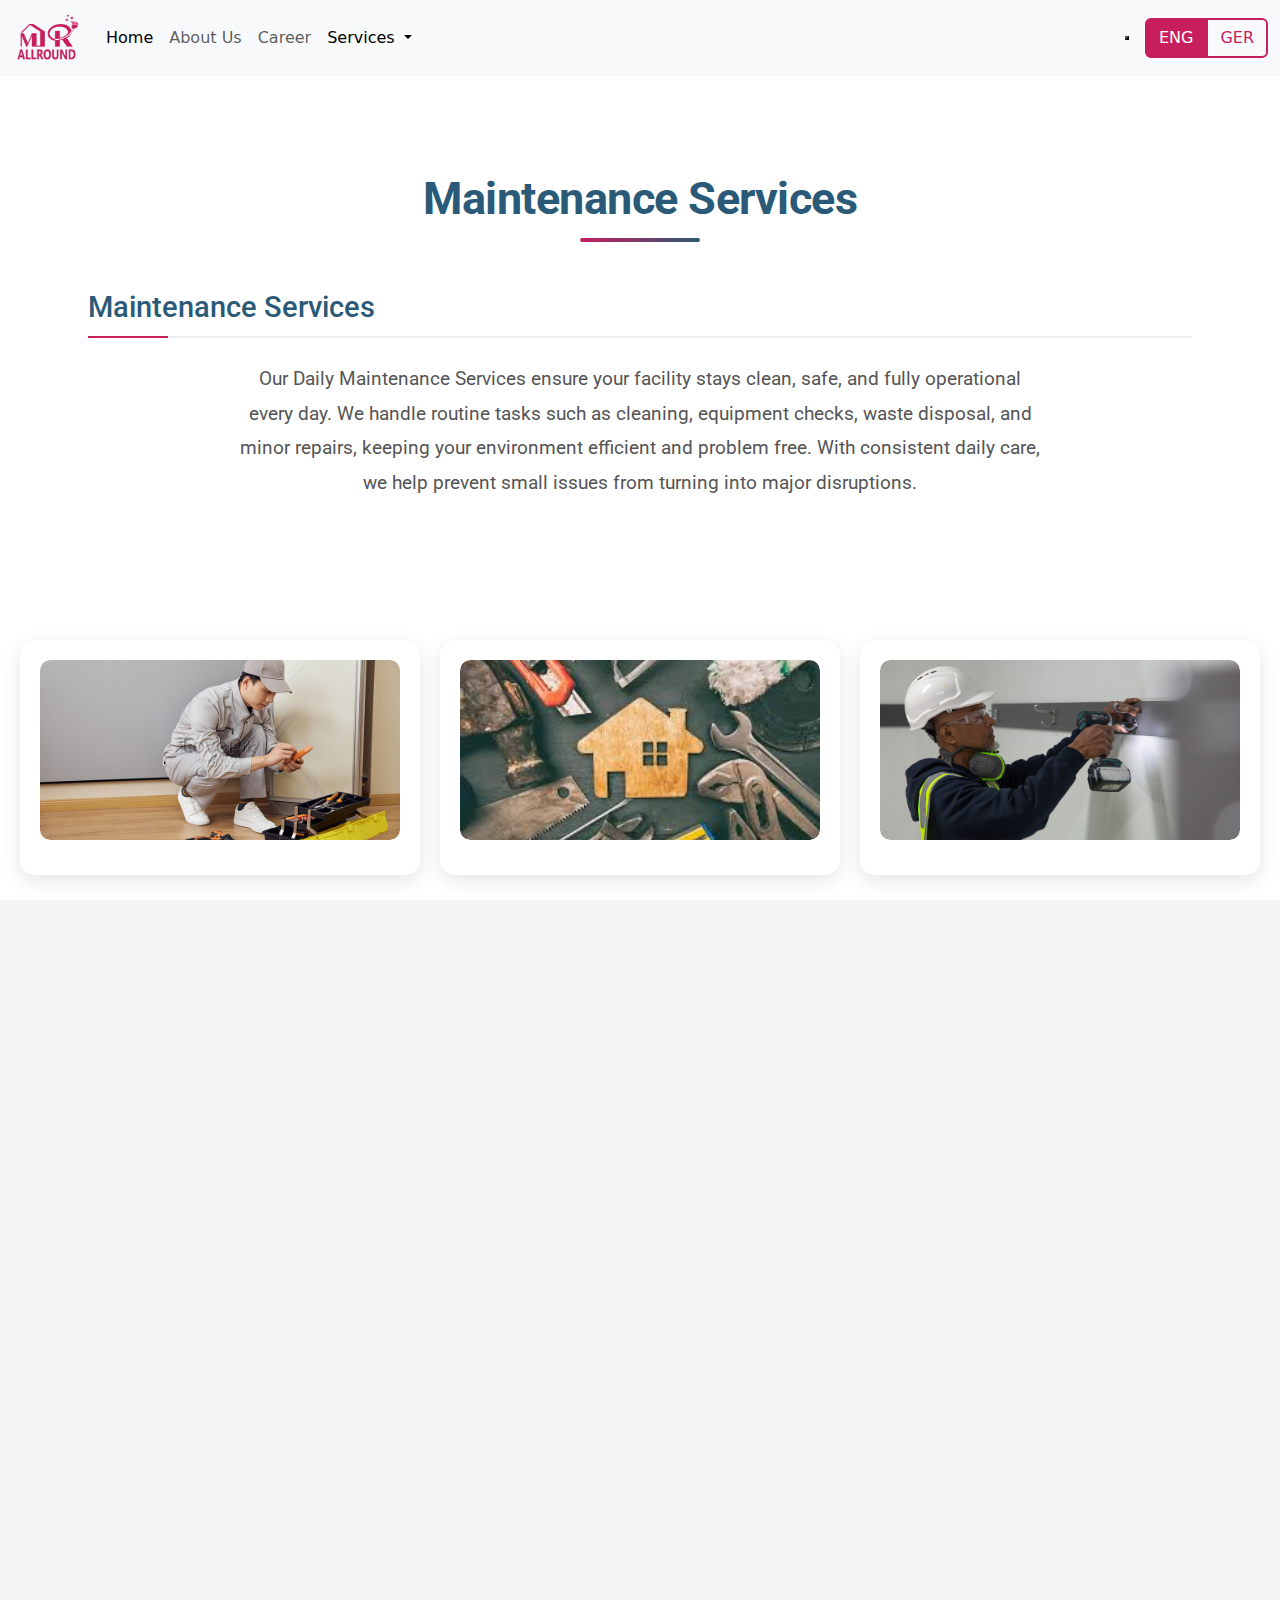
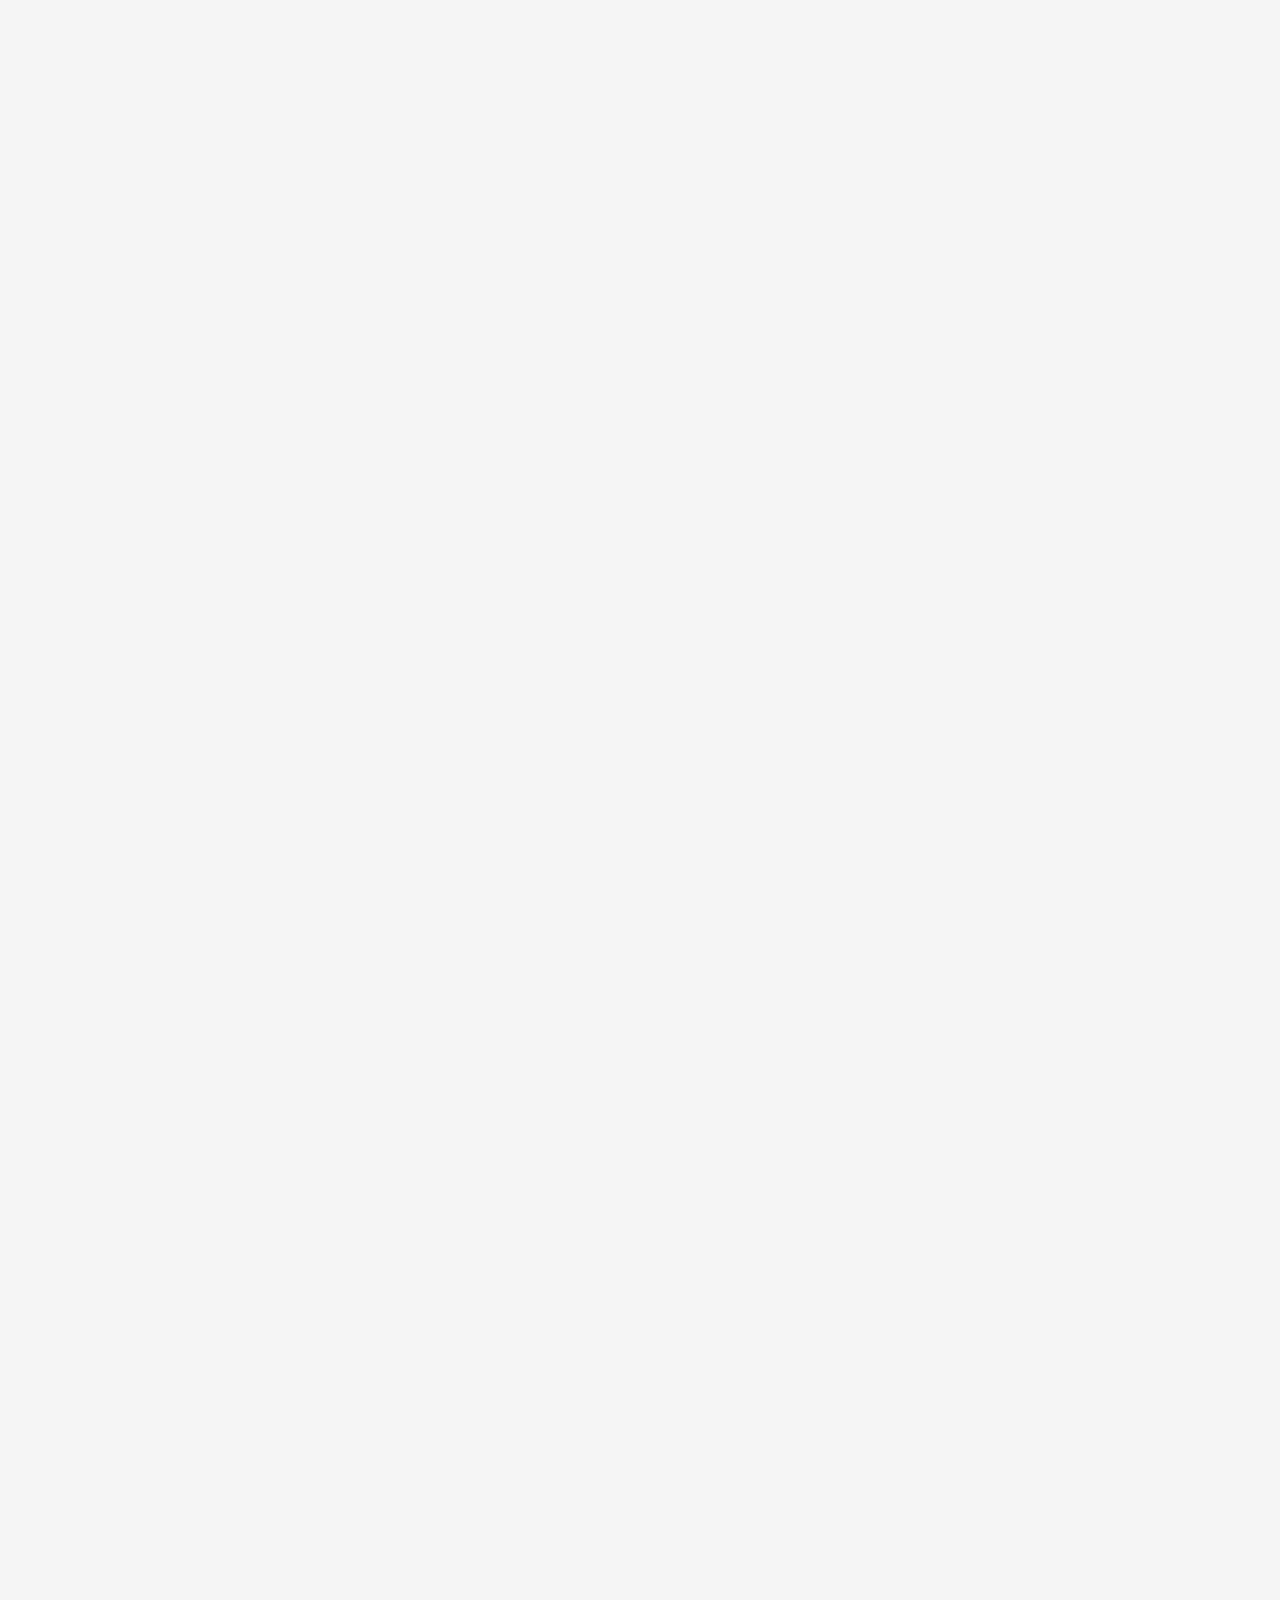
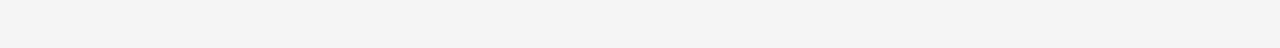
<file: services/Maintenance Service/Maintenance.html>
<!DOCTYPE html>
<html lang="en">

<head>
    <meta charset="UTF-8">
    <meta name="viewport" content="width=device-width, initial-scale=1.0">
    <title>Document</title>
    <link rel="stylesheet" href="../../navbar/navbar.css">
    <link rel="stylesheet" href="../../footer/footer.css">
    <link rel="stylesheet" href="../services.css">
    <link rel="stylesheet" href="https://cdnjs.cloudflare.com/ajax/libs/font-awesome/6.5.0/css/all.min.css" />
    <link href="https://fonts.googleapis.com/css2?family=Roboto:wght@400;700&display=swap" rel="stylesheet">
    <link href="https://cdn.jsdelivr.net/npm/bootstrap@5.3.5/dist/css/bootstrap.min.css" rel="stylesheet">
    <script defer src="https://cdn.jsdelivr.net/npm/bootstrap@5.3.5/dist/js/bootstrap.bundle.min.js"></script>
    <link rel="stylesheet" href="../../navbar/navbar.css">
</head>

<body>
    <div id="english" class="english">
        <!-- Navbar -->
        <section>
            <nav class="navbar navbar-expand-lg bg-body-tertiary">
                <div class="container-fluid">
                    <a class="navbar-brand" href="#">
                        <img src="../../assets/logoTab.png" alt="MrAllAround-Logo" width="70" height="50" />
                    </a>

                    <button class="navbar-toggler" type="button" data-bs-toggle="collapse"
                        data-bs-target="#navbarNavDropdown" aria-controls="navbarNavDropdown" aria-expanded="false"
                        aria-label="Toggle navigation">
                        <span class="navbar-toggler-icon"></span>
                    </button>

                    <div class="collapse navbar-collapse justify-content-between" id="navbarNavDropdown">
                        <ul class="navbar-nav">
                            <li class="nav-item">
                                <a class="nav-link active" aria-current="page" href="../../index.html">Home</a>
                            </li>
                            <li class="nav-item">
                                <a class="nav-link" href="../../aboutUs/aboutUs.html">About Us</a>
                            </li>
                            <li class="nav-item">
                                <a class="nav-link" href="../../career/career.html">Career</a>
                            </li>
                            <li class="nav-item dropdown">
                                <a class="nav-link active dropdown-toggle" href="#" role="button"
                                    data-bs-toggle="dropdown" aria-expanded="false">
                                    Services
                                </a>
                                <ul class="dropdown-menu">
                                    <li><a class="dropdown-item"
                                            href="../../services/CleaningService/Cleaning.html">Cleaning
                                            Services</a></li>
                                    <li><a class="dropdown-item"
                                            href="../../services/Maintenance Service/Maintenance.html">Maintenance
                                            Services</a></li>
                                    <li><a class="dropdown-item"
                                            href="../../services/Security Service/Security.html">Security
                                            Services</a></li>
                                </ul>
                            </li>
                        </ul>

                        <div class="d-flex align-items-center gap-3">
                            <button class="dark-mode-toggle-german" id="darkModeToggle-german">
                                <span class="toggle-icon-german"></span>
                            </button>
                            <div class="btn-group" role="group" aria-label="Language toggle">
                                <input type="radio" class="btn-check" name="lang" id="eng" autocomplete="off" checked />
                                <label class="btn btn-outline-primary p-0" for="eng" style="width: 100%; height: 100%;">
                                    <a style="display: flex; align-items: center; justify-content: center; width: 100%; height: 100%;
           background-color: rgb(199, 30, 94); color: white; padding: 0.375rem 0.75rem;
           border-top-right-radius: 0; border-bottom-right-radius: 0;
           border-top-left-radius: 0.0rem; border-bottom-left-radius: 0.0rem;
           text-decoration: none;">
                                        ENG
                                    </a>
                                </label>

                                <input type="radio" class="btn-check" name="lang" id="ger" autocomplete="off" />
                                <label class="btn btn-outline-primary" for="ger">GER</label>
                            </div>
                        </div>
                    </div>
            </nav>
        </section>

        <!-- Maintenance Services -->
        <section>
            <div class="page-container2">
                <main>
                    <h1 class="servicesHeader">Maintenance Services</h1>
                    <h3>Maintenance Services</h3>
                    <p>
                        Our Daily Maintenance Services ensure your facility stays clean, safe, and fully operational
                        every
                        day. We handle routine tasks such as cleaning, equipment checks, waste disposal, and minor
                        repairs,
                        keeping your environment efficient and problem free. With consistent daily care, we help prevent
                        small issues from turning into major disruptions.
                    </p>
                    </p>
                    <br>
                </main>
            </div>
            <div class="servicesSection">
                <div class="section">
                    <div class="sectionImg">
                        <img src="../../assets/service2/serviceMaintence.jpg" alt="">
                    </div>
                </div>

                <div class="section">
                    <div class="sectionImg">
                        <img src="../../assets/service2/serviceMaintance-img1.jpg" alt="">
                    </div>
                </div>

                <div class="section">
                    <div class="sectionImg">
                        <img src="../../assets/service2/serviceMaintance-img2.jpg" alt="">
                    </div>
                </div>
            </div>
            <div class="page-container2">
                <main>

                    <br>
                    <h4>What We Offer</h4>
                    <h5>HVAC Support</h5>
                    <p>HVAC (Heating, Ventilation, and Air Conditioning) systems are essential for maintaining a
                        comfortable
                        and healthy indoor environment. Regular HVAC support ensures these systems operate efficiently,
                        providing optimal air quality and temperature control while minimizing energy consumption.
                        Our expert technicians are trained to perform routine inspections, cleanings, and preventive
                        maintenance to keep your HVAC systems running smoothly. From checking refrigerant levels and
                        inspecting ducts to ensuring thermostats are properly calibrated, we focus on maximizing your
                        system's lifespan and performance.</p>
                    <ul>
                        <li><b>Routine Inspections:</b> Early identification of potential issues like leaks, worn-out
                            components, or airflow problems.</li>
                        <li><b>Preventive Maintenance:</b> Regular cleaning and tuning to maintain system efficiency and
                            prevent costly breakdowns.</li>
                        <li><b>Repairs and Replacements:</b> Prompt repairs or parts replacement to restore optimal
                            performance.</li>
                        <li><b>Energy Efficiency Audits:</b> Analyzing system efficiency and recommending improvements
                            to
                            reduce energy costs.</li>
                    </ul>
                    <p>With our HVAC support services, you can enjoy a comfortable environment year-round while
                        minimizing
                        system downtime and repair costs. Let us ensure your HVAC system is always performing at its
                        best.
                    </p>
                    <h5>Electrical Repairs</h5>
                    <p>Electrical systems are the backbone of any building, powering everything from lighting and
                        appliances
                        to critical equipment. When electrical issues arise, they can disrupt daily operations, pose
                        safety
                        risks, and lead to costly damage if not addressed promptly. That's where our expert electrical
                        repair services come in.
                        Our experienced technicians are trained to handle a wide range of electrical repair needs, from
                        minor troubleshooting to complex system overhauls. Whether it's a faulty circuit, power surge,
                        or
                        outdated wiring, we provide fast, reliable, and safe solutions to restore your electrical
                        systems to
                        peak performance.</p>
                    <b>Key Electrical Repair Services Include:</b>
                    <ul>
                        <li><b>Circuit Breaker Repairs:</b> Ensuring breakers function properly to prevent overloads and
                            short circuits.</li>
                        <li><b>Wiring and Outlet Repairs:</b> Replacing or fixing damaged wiring, outlets, and switches
                            to
                            avoid electrical hazards.</li>
                        <li><b>Lighting Repairs:</b> Troubleshooting and repairing lighting issues, including flickering
                            lights or malfunctioning fixtures.</li>
                        <li><b>Fuse Box and Panel Upgrades:</b> Replacing or upgrading outdated fuse boxes and
                            electrical
                            panels to improve safety and efficiency.</li>
                        <li><b>Troubleshooting and Diagnostics:</b> Identifying and resolving underlying issues
                            affecting
                            your electrical systems.</li>
                    </ul>
                    <p>With our electrical repair services, you can rest easy knowing your electrical systems are in
                        safe
                        hands. We focus on timely repairs, minimal disruption, and safety, ensuring your home or
                        business
                        remains powered and operational without any electrical concerns.</p>
                    <h5>Plumbing Checks</h5>
                    <p>Plumbing is a critical component of your home's or business's infrastructure, ensuring the smooth
                        flow of water and waste. Regular plumbing checks are essential to prevent leaks, clogs, and
                        costly
                        water damage. Routine maintenance can help you avoid unexpected plumbing emergencies and extend
                        the
                        lifespan of your pipes and fixtures.
                        Our professional plumbers specialize in thorough plumbing checks, identifying potential issues
                        before they become major problems. From inspecting water pressure to checking for leaks and
                        blockages, our team ensures your plumbing system is operating at its best.</p>
                    <p><b>Key Plumbing Check Services Include:</b></p>
                    <ul>
                        <li><b>Leak Detection:</b> Identifying hidden leaks in pipes, faucets, and appliances to prevent
                            water damage and waste.</li>
                        <li><b>Water Pressure Testing:</b> Ensuring your water pressure is within the optimal range to
                            prevent strain on your pipes and appliances.</li>
                        <li><b> Drain Inspections:</b> Checking for clogs or blockages in drains, toilets, and sewer
                            lines
                            to prevent backups and unpleasant odors.</li>
                        <li><b>Pipe Inspections:</b> Evaluating the condition of your pipes to detect signs of
                            corrosion,
                            wear, or leaks. </li>
                        <li><b>Fixture Checks:</b> Ensuring faucets, showerheads, and toilets are working efficiently
                            and
                            properly sealed to prevent water wastage.</li>
                    </ul>
                    <p>With our plumbing checks, you can have peace of mind knowing that your plumbing system is in top
                        condition. Regular maintenance can save you money on repairs, conserve water, and ensure your
                        plumbing operates smoothly, preventing costly disruptions.</p>
                </main>
            </div>
        </section>

        <!-- Footer -->
        <section>
            <div class="page-container">
                <footer class="footer">
                    <div class="footer-container">
                        <div class="footer-column">
                            <h2 class="footer-logo">MrAllAround</h2>
                            <p>
                                Professional facility management services that transform your
                                space and enhance productivity.
                            </p>
                            <div class="social-icons">
                                <a href="#"><i class="fab fa-facebook-f"></i></a>
                                <a href="#"><i class="fab fa-twitter"></i></a>
                                <a href="#"><i class="fab fa-instagram"></i></a>
                                <a href="#"><i class="fab fa-linkedin-in"></i></a>
                            </div>
                        </div>

                        <div class="footer-column">
                            <h3>Quick Links</h3>
                            <ul>
                                <li><a href="../../index.html">Home</a></li>
                                <li><a href="../../aboutUs/aboutUs.html">About</a></li>
                                <li><a href="../../index.html">Services</a></li>
                                <li><a href="../../index.html">Gallery</a></li>
                                <li><a href="../../aboutUs/aboutUs.html">Contact</a></li>
                            </ul>
                        </div>

                        <div class="footer-column">
                            <h3>Our Services</h3>
                            <ul>
                                <li><a href="../CleaningService/Cleaning.html">Cleaning services</a></li>
                                <li><a href="../Maintenance Service/Maintenance.html">Maintenance services</a></li>
                                <li><a href="../Security Service/Security.html">Security services</a></li>
                            </ul>
                        </div>

                        <div class="footer-column">
                            <h3>Newsletter</h3>
                            <p>
                                Subscribe to our newsletter to get updates on our services and
                                promotions.
                            </p>
                            <form class="newsletter-form">
                                <input type="email" placeholder="Your Email" />
                                <button type="submit"><i class="fas fa-paper-plane"></i></button>
                            </form>
                            <div class="contact-info">
                                <p>
                                    <i class="fas fa-map-marker-alt"></i> 123 Business Street, NY
                                    10001
                                </p>
                                <p><i class="fas fa-phone-alt"></i> +1 (555) 123-4567</p>
                                <p><i class="fas fa-envelope"></i> info@facilitypro.com</p>
                            </div>
                        </div>
                    </div>
                    <div class="footer-bottom">
                        <p>Â© 2025 MrAllAround. All rights reserved.</p>
                    </div>
                </footer>
            </div>
        </section>
    </div>





    <!-- GERMAN -->





    <div class="german" id="german" style="display: none;">
        <section>
            <nav class="navbar navbar-expand-lg bg-body-tertiary">
                <div class="container-fluid">
                    <a class="navbar-brand" href="#">
                        <img src="../../assets/logoTab.png" alt="MrAllAround-Logo" width="70" height="50" />
                    </a>

                    <button class="navbar-toggler" type="button" data-bs-toggle="collapse"
                        data-bs-target="#navbarNavDropdown" aria-controls="navbarNavDropdown" aria-expanded="false"
                        aria-label="Toggle navigation">
                        <span class="navbar-toggler-icon"></span>
                    </button>

                    <div class="collapse navbar-collapse justify-content-between" id="navbarNavDropdown">
                        <ul class="navbar-nav">
                            <li class="nav-item">
                                <a class="nav-link active" aria-current="page" href="../../index.html">Zuhause</a>
                            </li>
                            <li class="nav-item">
                                <a class="nav-link" href="../../aboutUs/aboutUs.html">Über uns</a>
                            </li>
                            <li class="nav-item">
                                <a class="nav-link" href="../../career/career.html">Karriere</a>
                            </li>
                            <li class="nav-item dropdown">
                                <a class="nav-link active dropdown-toggle" href="#" role="button"
                                    data-bs-toggle="dropdown" aria-expanded="false">
                                    Dienstleistungen
                                </a>
                                <ul class="dropdown-menu">
                                    <li><a class="dropdown-item"
                                            href="../../services/CleaningService/Cleaning.html">Reinigungsdienste</a>
                                    </li>
                                    <li><a class="dropdown-item"
                                            href="../../services/Maintenance Service/Maintenance.html">Wartungsdienste</a>
                                    </li>
                                    <li><a class="dropdown-item"
                                            href="../../services/Security Service/Security.html">Sicherheitsdienste</a>
                                    </li>
                                </ul>
                            </li>
                        </ul>

                        <div class="d-flex align-items-center gap-3">
                            <button class="dark-mode-toggle-german" id="darkModeToggle-german">
                                <span class="toggle-icon-german"></span>
                            </button>

                            <div class="btn-group" role="group" aria-label="Language toggle">
                                <input type="radio" class="btn-check" name="lang" id="eng" autocomplete="off" checked />
                                <label class="btn btn-outline-primary" for="eng">ENG</label>

                                <input type="radio" class="btn-check" name="lang" id="ger" autocomplete="off" />
                                <label class="btn btn-outline-primary" for="ger">GER</label>
                            </div>
                        </div>
                    </div>
            </nav>
        </section>

        <!-- Maintenance Services -->
        <section>
            <div class="page-container2">
                <main>
                    <h1 class="servicesHeader">Wartungsdienste</h1>
                    <h3>Wartungsdienste</h3>
                    <p>
                        Unsere täglichen Wartungsdienste sorgen dafür, dass Ihre
                        Einrichtung jeden Tag sauber, sicher und voll betriebsfähig
                        bleibt. Wir übernehmen routinemäßige Aufgaben wie Reinigungen,
                        Überprüfungen von Geräten, Abfallentsorgung und kleinere
                        Reparaturen, um Ihre Umgebung effizient und problemfrei zu halten.
                        Mit konsequenter täglichen Pflege helfen wir, kleine Probleme
                        daran zu hindern, sich zu größeren Störungen zu entwickeln.
                    </p>
                    </p>
                    <br>
                </main>
            </div>
            <div class="servicesSection">
                <div class="section">
                    <div class="sectionImg">
                        <img src="../../assets/service2/serviceMaintence.jpg" alt="">
                    </div>
                </div>

                <div class="section">
                    <div class="sectionImg">
                        <img src="../../assets/service2/serviceMaintance-img1.jpg" alt="">
                    </div>
                </div>

                <div class="section">
                    <div class="sectionImg">
                        <img src="../../assets/service2/serviceMaintance-img2.jpg" alt="">
                    </div>
                </div>
            </div>
            <div class="page-container2">
                <main>

                    <br>
                    <h4>Was wir anbieten</h4>
                    <h5>HVAC-Unterstützung</h5>
                    <p>HLK (Heizung, Belüftung und Klimaanlage) Systeme sind essenziell
                        für die Aufrechterhaltung einer komfortablen und gesunden
                        Innenumgebung. Regelmäßige HLK-Unterstützung sorgt dafür, dass
                        diese Systeme effizient arbeiten, optimale Luftqualität und
                        Temperaturkontrolle bieten und gleichzeitig den Energieverbrauch
                        minimieren. Unsere fachkundigen Techniker sind darin geschult,
                        routinemäßige Inspektionen, Reinigungen und präventive Wartung
                        durchzuführen, um Ihre HLK-Systeme reibungslos am Laufen zu
                        halten. Von der Überprüfung des Kältemittelstandes und der
                        Inspektion von Lüftungsleitungen bis hin zur Sicherstellung, dass
                        Thermostate richtig kalibriert sind, konzentrieren wir uns darauf,
                        die Lebensdauer und Leistung Ihres Systems zu maximieren.</p>
                    <ul>
                        <li><b>Routineinspektionen:</b> Frühe Identifizierung potenzieller
                            Probleme wie Lecks, abgenutzte Komponenten oder
                            Luftstromprobleme.</li>
                        <li><b>Wartung in der Prävention:</b> Regelmäßige Reinigung und
                            Einstellung, um die Systemeffizienz zu erhalten und kostspielige
                            Ausfälle zu verhindern.</li>
                        <li><b>Reparaturen und Ersatzteile:</b> Schnelle Reparaturen oder
                            Teileaustausch, um die optimale Leistung wiederherzustellen.</li>
                        <li><b>Energieeffizienz-Audits:</b> ADie Analyse der Systemeffizienz
                            und die Empfehlung von Verbesserungen zur Senkung der
                            Energiekosten.</li>
                    </ul>
                    <p>Mit unseren HVAC-Supportdiensten können Sie das ganze Jahr über
                        eine angenehme Umgebung genießen, während Sie Systemausfallzeiten
                        und Reparaturkosten minimieren. Lassen Sie uns sicherstellen, dass
                        Ihr HVAC-System immer optimal funktioniert.
                    </p>
                    <h5>Elektrische Reparaturen</h5>
                    <p>Elektrische Systeme sind das Rückgrat jedes Gebäudes und versorgen
                        alles von Beleuchtung und Geräten bis hin zu kritischen Anlagen
                        mit Strom. Wenn elektrische Probleme auftreten, können sie den
                        täglichen Betrieb stören, Sicherheitsrisiken darstellen und zu
                        kostspieligen Schäden führen, wenn sie nicht umgehend behoben
                        werden. Hier kommen unsere fachkundigen Reparaturdienste für
                        Elektrik ins Spiel. Unsere erfahrenen Techniker sind geschult, um
                        eine breite Palette von elektrischen Reparaturbedürfnissen zu
                        behandeln, von kleinen Fehlersuchen bis hin zu komplexen
                        Systemüberholungen. Ob es sich um einen defekten Stromkreis, einen
                        Spannungsspitze oder veraltete Verkabelung handelt, wir bieten
                        schnelle, zuverlässige und sichere Lösungen, um Ihre elektrischen
                        Systeme auf Höchstleistung zurückzusetzen.</p>
                    <b>Die Elektroschlüssel Elektronikreparaturdienstleistungen
                        umfassen:</b>
                    <ul>
                        <li><b>Sicherungsreparaturen:</b> Sicherstellen, dass die
                            Sicherungen richtig funktionieren, um Überlastungen und
                            Kurzschlüsse zu verhindern.</li>
                        <li><b>Verdrahtungs- und Steckdosenreparaturen:</b> Ersetzen oder
                            Reparieren beschädigter Kabel, Steckdosen und Schalter, um
                            elektrische Gefahren zu vermeiden.</li>
                        <li><b>Beleuchtung Reparaturen:</b> Fehlerbehebung und Reparatur von
                            Beleuchtungsproblemen, einschließlich flimmernder Lichter oder
                            defekter Leuchten.</li>
                        <li><b>Sicherungs- und Schalttafel-Upgrades:</b> RErsetzen oder
                            Aufrüsten veralteter Sicherungskästen und elektrischer
                            Schaltkästen zur Verbesserung der Sicherheit und efficiency.</li>
                        <li><b>Fehlerbehebung und Diagnosen:</b> Identifizierung und
                            Behebung zugrunde liegender Probleme, die Ihre elektrischen
                            Systeme betreffen.</li>
                    </ul>
                    <p>Mit unseren Elektro-Reparaturdiensten können Sie beruhigt sein,
                        dass Ihre elektrischen Systeme in sicheren Händen sind. Wir
                        konzentrieren uns auf pünktliche Reparaturen, minimale Störungen
                        und Sicherheit und stellen sicher, dass Ihr Zuhause oder Ihr
                        Unternehmen weiterhin mit Strom versorgt wird und ohne elektrische
                        Bedenken betriebsfähig bleibt.</p>
                    <h5>Plumbing Prüfungen</h5>
                    <p> Die Sanitärinstallation ist ein entscheidender Bestandteil der
                        Infrastruktur Ihres Hauses oder Unternehmens, der einen
                        reibungslosen Wasser- und Abfluss gewährleistet. Regelmäßige
                        Sanitärüberprüfungen sind unerlässlich, um Lecks, Verstopfungen
                        und kostspielige Wasserschäden zu verhindern. Routinewartungen
                        können Ihnen helfen, unerwartete Sanitärnotfälle zu vermeiden und
                        die Lebensdauer Ihrer Rohre und Armaturen zu verlängern. Unsere
                        professionellen Klempner sind auf gründliche Sanitärprüfungen
                        spezialisiert und identifizieren potenzielle Probleme, bevor sie
                        zu größeren Problemen werden. Von der Überprüfung des Wasserdrucks
                        bis hin zur Kontrolle auf Lecks und Blockaden sorgt unser Team
                        dafür, dass Ihr Sanitärsystem optimal funktioniert.</p>
                    <p><b>Wichtige Sanitärprüfungsdienste umfassen:</b></p>
                    <ul>
                        <li><b>Leckageerkennung:</b> Verborgene Lecks in Rohren,
                            Wasserhähnen und Geräten identifizieren, um Wasserschäden und
                            -verschwendung zu verhindern.</li>
                        <li><b>Wasserdruckprüfung:</b>icherstellen, dass Ihr Wasserdruck
                            im optimalen Bereich liegt, um Belastung für Ihre Rohre und
                            Geräte zu vermeiden.</li>
                        <li><b> Abwasserinspektionen:</b> Überprüfung auf Verstopfungen oder
                            Blockaden in Abflüssen, Toiletten und Abwasserleitungen, um
                            Rückstau und unangenehme Gerüche zu verhindern.</li>
                        <li><b>Rohrinspektionen:</b> EDie Überprüfung des Zustands Ihrer
                            Rohre, um Anzeichen von Korrosion, Verschleiß oder Leckagen zu
                            erkennen. </li>
                        <li><b>Überprüfungen der Aufstellungen:</b> icherstellen, dass
                            Wasserhähne, Duschköpfe und Toiletten effizient funktionieren
                            und richtig abgedichtet sind, um Wasserverschwendung zu
                            vermeiden.</li>
                    </ul>
                    <p> Mit unseren Rohrleitungsprüfungen können Sie sich darauf
                        verlassen, dass Ihr Sanitärsystem in einwandfreiem Zustand ist.
                        Regelmäßige Wartung kann Ihnen Kosten für Reparaturen sparen,
                        Wasser sparen und sicherstellen, dass Ihre Sanitäranlagen
                        reibungslos funktionieren, wodurch kostspielige Störungen
                        verhindert werden.</p>
                </main>
            </div>
        </section>

        <!-- Footer -->
        <section>
            <div class="page-container">
                <footer class="footer">
                    <div class="footer-container">
                        <div class="footer-column">
                            <h2 class="footer-logo">MrAllAround</h2>
                            <p>
                                rofessionelle Facility-Management-Dienstleistungen, die Ihren
                                Raum verändern und die Produktivität steigern.
                            </p>
                            <div class="social-icons">
                                <a href="#"><i class="fab fa-facebook-f"></i></a>
                                <a href="#"><i class="fab fa-twitter"></i></a>
                                <a href="#"><i class="fab fa-instagram"></i></a>
                                <a href="#"><i class="fab fa-linkedin-in"></i></a>
                            </div>
                        </div>

                        <div class="footer-column">
                            <h3>Quick Links</h3>
                            <ul>
                                <li><a href="../../index.html">Zuhause</a></li>
                                <li><a href="../../aboutUs/aboutUs.html">AboÜberut</a></li>
                                <li><a href="../../index.html">Dienstleistungen</a></li>
                                <li><a href="../../index.html">Galerie</a></li>
                                <li><a href="../../aboutUs/aboutUs.html">Kontakt</a></li>
                            </ul>
                        </div>

                        <div class="footer-column">
                            <h3>Our Services</h3>
                            <ul>
                                <li><a href="../CleaningService/Cleaning.html">Reinigungsdienste</a></li>
                                <li><a href="../Maintenance Service/Maintenance.html">Wartungsdienste</a></li>
                                <li><a href="../Security Service/Security.html">Sicherheitsdienste</a></li>
                            </ul>
                        </div>

                        <div class="footer-column">
                            <h3>Newsletter</h3>
                            <p>
                                Subscribe to our newsletter to get updates on our services and
                                promotions.
                            </p>
                            <form class="newsletter-form">
                                <input type="email" placeholder="Your Email" />
                                <button type="submit"><i class="fas fa-paper-plane"></i></button>
                            </form>
                            <div class="contact-info">
                                <p>
                                    <i class="fas fa-map-marker-alt"></i> 123 Business Street, NY
                                    10001
                                </p>
                                <p><i class="fas fa-phone-alt"></i> +1 (555) 123-4567</p>
                                <p><i class="fas fa-envelope"></i> info@facilitypro.com</p>
                            </div>
                        </div>
                    </div>
                    <div class="footer-bottom">
                        <p>Â© 2025 MrAllAround. All rights reserved.</p>
                    </div>
                </footer>
            </div>
        </section>

    </div>
    <script src="../../navbar/lightDark.js"></script>
    <script src="../../navbar/lightDarkGerman.js"></script>
    <script src="../../navbar/navbarApp.js"></script>
    <!-- <script ></script> STAVI GERMAN SCRIPT  -->
</body>

</html>
</file>
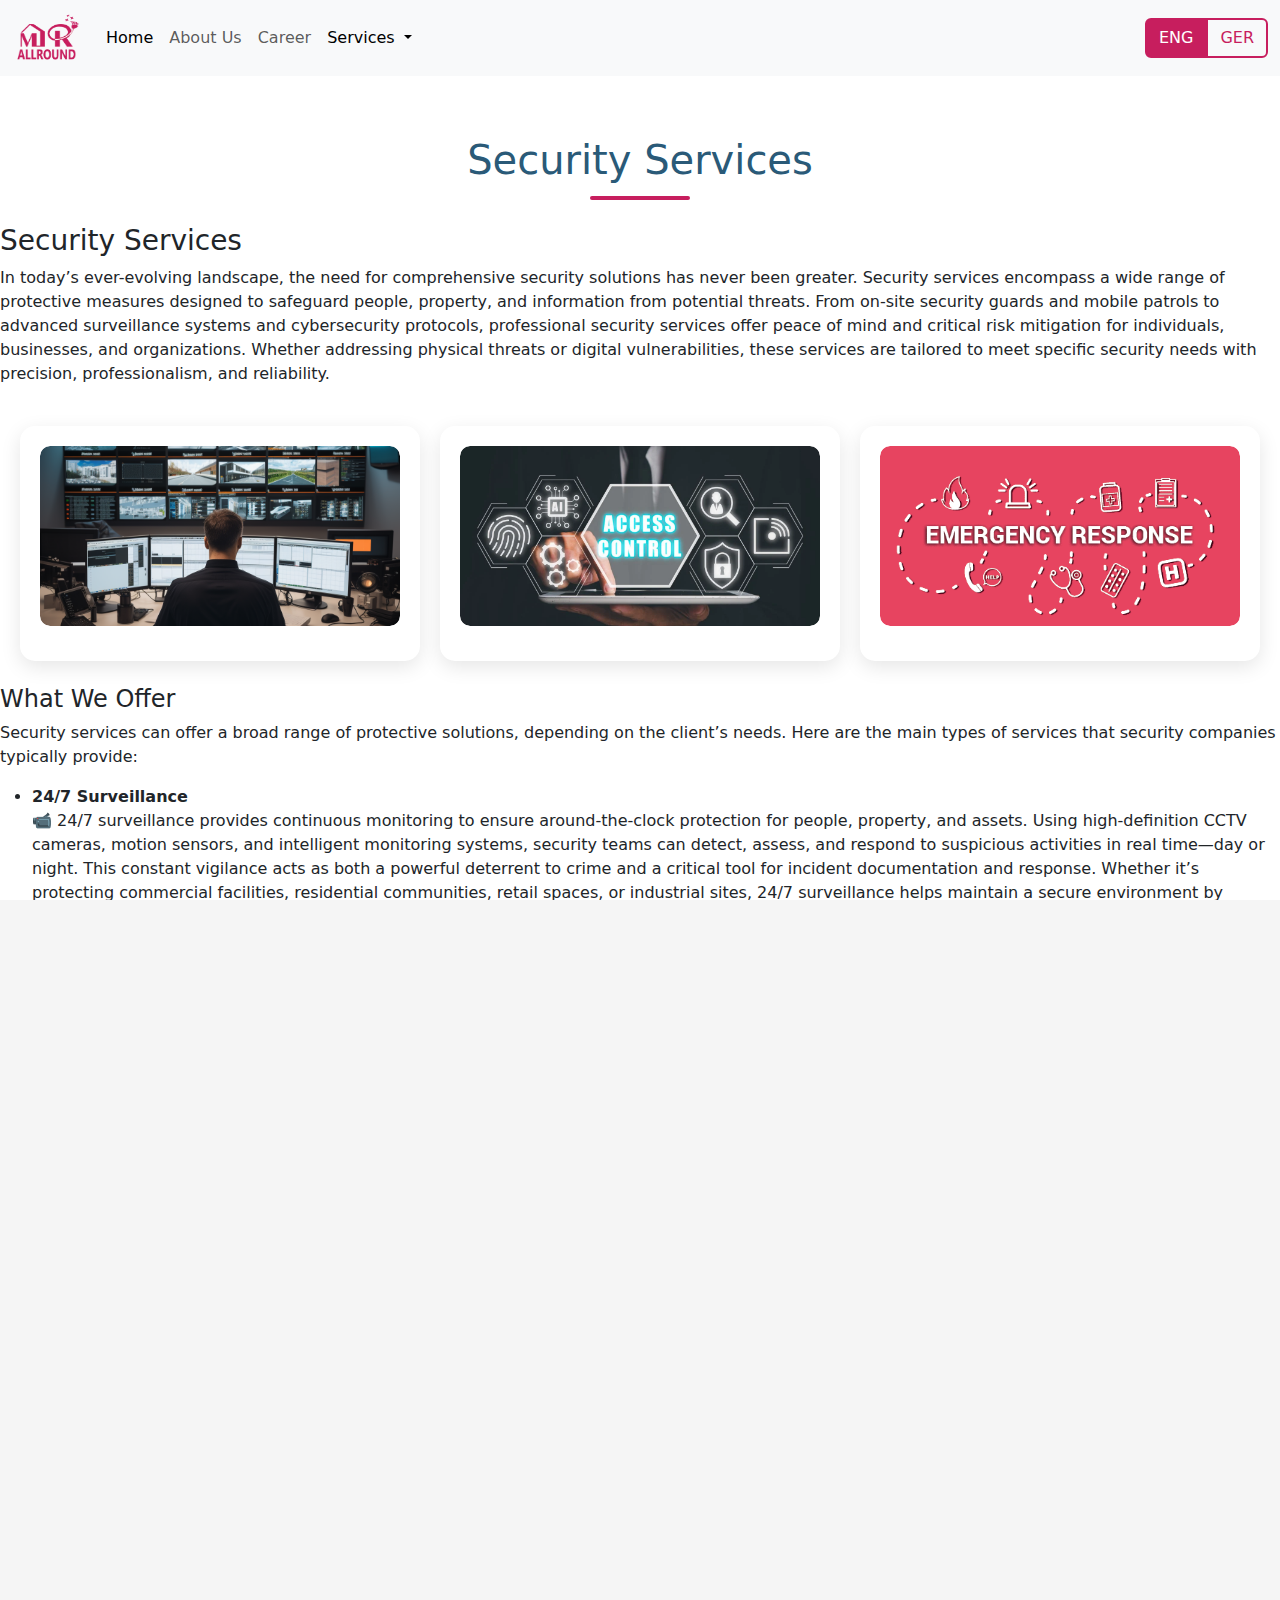
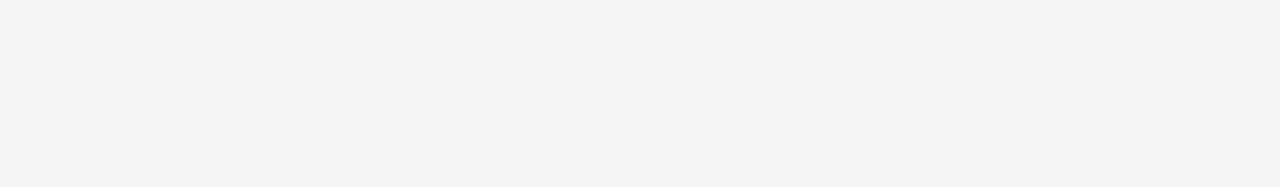
<file: services/Security Service/Security.html>
<!DOCTYPE html>
<html lang="en">

<head>
    <meta charset="UTF-8">
    <meta name="viewport" content="width=device-width, initial-scale=1.0">
    <title>Document</title>
    <link rel="stylesheet" href="/navbar/navbar.css">
    <link rel="stylesheet" href="/footer/footer.css">
    <link rel="stylesheet" href="../services.css">
    <link rel="stylesheet" href="https://cdnjs.cloudflare.com/ajax/libs/font-awesome/6.5.0/css/all.min.css" />
    <link href="https://fonts.googleapis.com/css2?family=Roboto:wght@400;700&display=swap" rel="stylesheet">
    <link href="https://cdn.jsdelivr.net/npm/bootstrap@5.3.5/dist/css/bootstrap.min.css" rel="stylesheet">
    <script defer src="https://cdn.jsdelivr.net/npm/bootstrap@5.3.5/dist/js/bootstrap.bundle.min.js"></script>
</head>

<body>
    <!-- Navbar -->
    <section>
        <nav class="navbar navbar-expand-lg bg-body-tertiary">
            <div class="container-fluid">
                <a class="navbar-brand" href="#">
                    <img src="/assets/logoTab.png" alt="MrAllAround-Logo" width="70" height="50" />
                </a>

                <button class="navbar-toggler" type="button" data-bs-toggle="collapse"
                    data-bs-target="#navbarNavDropdown" aria-controls="navbarNavDropdown" aria-expanded="false"
                    aria-label="Toggle navigation">
                    <span class="navbar-toggler-icon"></span>
                </button>

                <div class="collapse navbar-collapse justify-content-between" id="navbarNavDropdown">
                    <ul class="navbar-nav">
                        <li class="nav-item">
                            <a class="nav-link active" aria-current="page" href="/index.html">Home</a>
                        </li>
                        <li class="nav-item">
                            <a class="nav-link" href="/aboutUs/aboutUs.html">About Us</a>
                        </li>
                        <li class="nav-item">
                            <a class="nav-link" href="/career/career.html">Career</a>
                        </li>
                        <li class="nav-item dropdown">
                            <a class="nav-link active dropdown-toggle" href="#" role="button" data-bs-toggle="dropdown"
                                aria-expanded="false">
                                Services
                            </a>
                            <ul class="dropdown-menu">
                                <li><a class="dropdown-item" href="/services/CleaningService/Cleaning.html">Cleaning
                                        Services</a></li>
                                <li><a class="dropdown-item"
                                        href="/services/Maintenance Service/Maintenance.html">Maintenance
                                        Services</a></li>
                                <li><a class="dropdown-item" href="/services/Security Service/Security.html">Security
                                        Services</a></li>
                            </ul>
                        </li>
                    </ul>

                    <div class="btn-group" role="group" aria-label="Language toggle">
                        <input type="radio" class="btn-check" name="lang" id="eng" autocomplete="off" checked />
                        <label class="btn btn-outline-primary" for="eng">ENG</label>

                        <input type="radio" class="btn-check" name="lang" id="ger" autocomplete="off" />
                        <label class="btn btn-outline-primary" for="ger">GER</label>
                    </div>
                </div>
            </div>
        </nav>
    </section>

    <!-- Security Services -->
    <section>
        <div class="page-container">
            <main>
                <h1 class="servicesHeader">Security Services</h1>
                <h3>Security Services</h3>
                <p>
                    In today’s ever-evolving landscape, the need for comprehensive security solutions has never been
                    greater. Security services encompass a wide range of protective measures designed to safeguard
                    people, property, and information from potential threats. From on-site security guards and mobile
                    patrols to advanced surveillance systems and cybersecurity protocols, professional security services
                    offer peace of mind and critical risk mitigation for individuals, businesses, and organizations.
                    Whether addressing physical threats or digital vulnerabilities, these services are tailored to meet
                    specific security needs with precision, professionalism, and reliability.
                </p>
                </p>
                <br>

                <div class="servicesSection">
                    <div class="section">
                        <div class="sectionImg">
                            <img src="/assets/service3/Surveillance.png" alt="">
                        </div>
                    </div>

                    <div class="section">
                        <div class="sectionImg">
                            <img src="/assets/service3/Access Control.webp" alt="">
                        </div>
                    </div>

                    <div class="section">
                        <div class="sectionImg">
                            <img src="/assets/service3/emergency-response.png" alt="">
                        </div>
                    </div>
                </div>
                <br>
                <h4>What We Offer</h4>
                <p>Security services can offer a broad range of protective solutions, depending on the client’s needs.
                    Here are the main types of services that security companies typically provide:</p>
                <ul>
                    <li><b>24/7 Surveillance</b></li>
                    <p>📹 24/7 surveillance provides continuous monitoring to ensure around-the-clock protection for
                        people, property, and assets. Using high-definition CCTV cameras, motion sensors, and
                        intelligent monitoring systems, security teams can detect, assess, and respond to suspicious
                        activities in real time—day or night. This constant vigilance acts as both a powerful deterrent
                        to crime and a critical tool for incident documentation and response.
                        Whether it’s protecting commercial facilities, residential communities, retail spaces, or
                        industrial sites, 24/7 surveillance helps maintain a secure environment by allowing trained
                        professionals to respond quickly to any threat. Remote access, video storage, and integration
                        with alarm systems further enhance the effectiveness of surveillance, providing peace of mind
                        and actionable insights whenever and wherever needed</p>
                    <li><b>Access Control</b></li>
                    <p>Access control is a vital security solution that regulates who can enter or exit specific areas
                        within a building or facility. By using systems such as key cards, biometric scanners, PIN
                        codes, or mobile credentials, access control ensures that only authorized individuals can gain
                        entry to sensitive or restricted zones. This reduces the risk of unauthorized access, theft, and
                        potential security breaches.
                        Modern access control systems can be integrated with surveillance cameras, alarm systems, and
                        visitor management platforms to provide a comprehensive approach to safety. Whether managing
                        employee access in an office building, securing entry points in a residential complex, or
                        protecting high-risk zones in industrial facilities, access control offers scalable and
                        customizable protection to meet diverse security needs.
                    </p>
                    <li><b>Emergency Response</b></li>
                    <p>Emergency response is a critical component of any security service, designed to provide immediate
                        action during incidents such as break-ins, fires, medical emergencies, or natural disasters. A
                        fast and organized response can minimize damage, prevent escalation, and ensure the safety of
                        individuals on-site. Professional security teams are trained to assess situations quickly,
                        coordinate with local emergency services, and follow established protocols to manage and contain
                        threats effectively.
                        Emergency response services often include 24/7 alarm monitoring, rapid deployment of security
                        personnel, evacuation support, and real-time communication with clients. Whether it's responding
                        to triggered alarms, assisting in a medical crisis, or handling unauthorized intrusions, a
                        reliable emergency response system is essential for maintaining safety and peace of mind in any
                        environment.</p>

                </ul>
                </p>
            </main>
        </div>
    </section>


    <!-- Footer -->
    <section>
        <div class="page-container">
            <footer class="footer">
                <div class="footer-container">
                    <div class="footer-column">
                        <h2 class="footer-logo">MrAllAround</h2>
                        <p>
                            Professional facility management services that transform your
                            space and enhance productivity.
                        </p>
                        <div class="social-icons">
                            <a href="#"><i class="fab fa-facebook-f"></i></a>
                            <a href="#"><i class="fab fa-twitter"></i></a>
                            <a href="#"><i class="fab fa-instagram"></i></a>
                            <a href="#"><i class="fab fa-linkedin-in"></i></a>
                        </div>
                    </div>

                    <div class="footer-column">
                        <h3>Quick Links</h3>
                        <ul>
                            <li><a href="#">Home</a></li>
                            <li><a href="#">About</a></li>
                            <li><a href="#targetSection">Services</a></li>
                            <li><a href="#">Gallery</a></li>
                            <li><a href="#">Contact</a></li>
                        </ul>
                    </div>

                    <div class="footer-column">
                        <h3>Our Services</h3>
                        <ul>
                            <li><a href="#">Cleaning services</a></li>
                            <li><a href="#">Maintenance services</a></li>
                            <li><a href="#">Security services</a></li>
                        </ul>
                    </div>

                    <div class="footer-column">
                        <h3>Newsletter</h3>
                        <p>
                            Subscribe to our newsletter to get updates on our services and
                            promotions.
                        </p>
                        <form class="newsletter-form">
                            <input type="email" placeholder="Your Email" />
                            <button type="submit"><i class="fas fa-paper-plane"></i></button>
                        </form>
                        <div class="contact-info">
                            <p>
                                <i class="fas fa-map-marker-alt"></i> 123 Business Street, NY
                                10001
                            </p>
                            <p><i class="fas fa-phone-alt"></i> +1 (555) 123-4567</p>
                            <p><i class="fas fa-envelope"></i> info@facilitypro.com</p>
                        </div>
                    </div>
                </div>
                <div class="footer-bottom">
                    <p>Â© 2025 MrAllAround. All rights reserved.</p>
                </div>
            </footer>
        </div>
    </section>
</body>

</html>
</file>
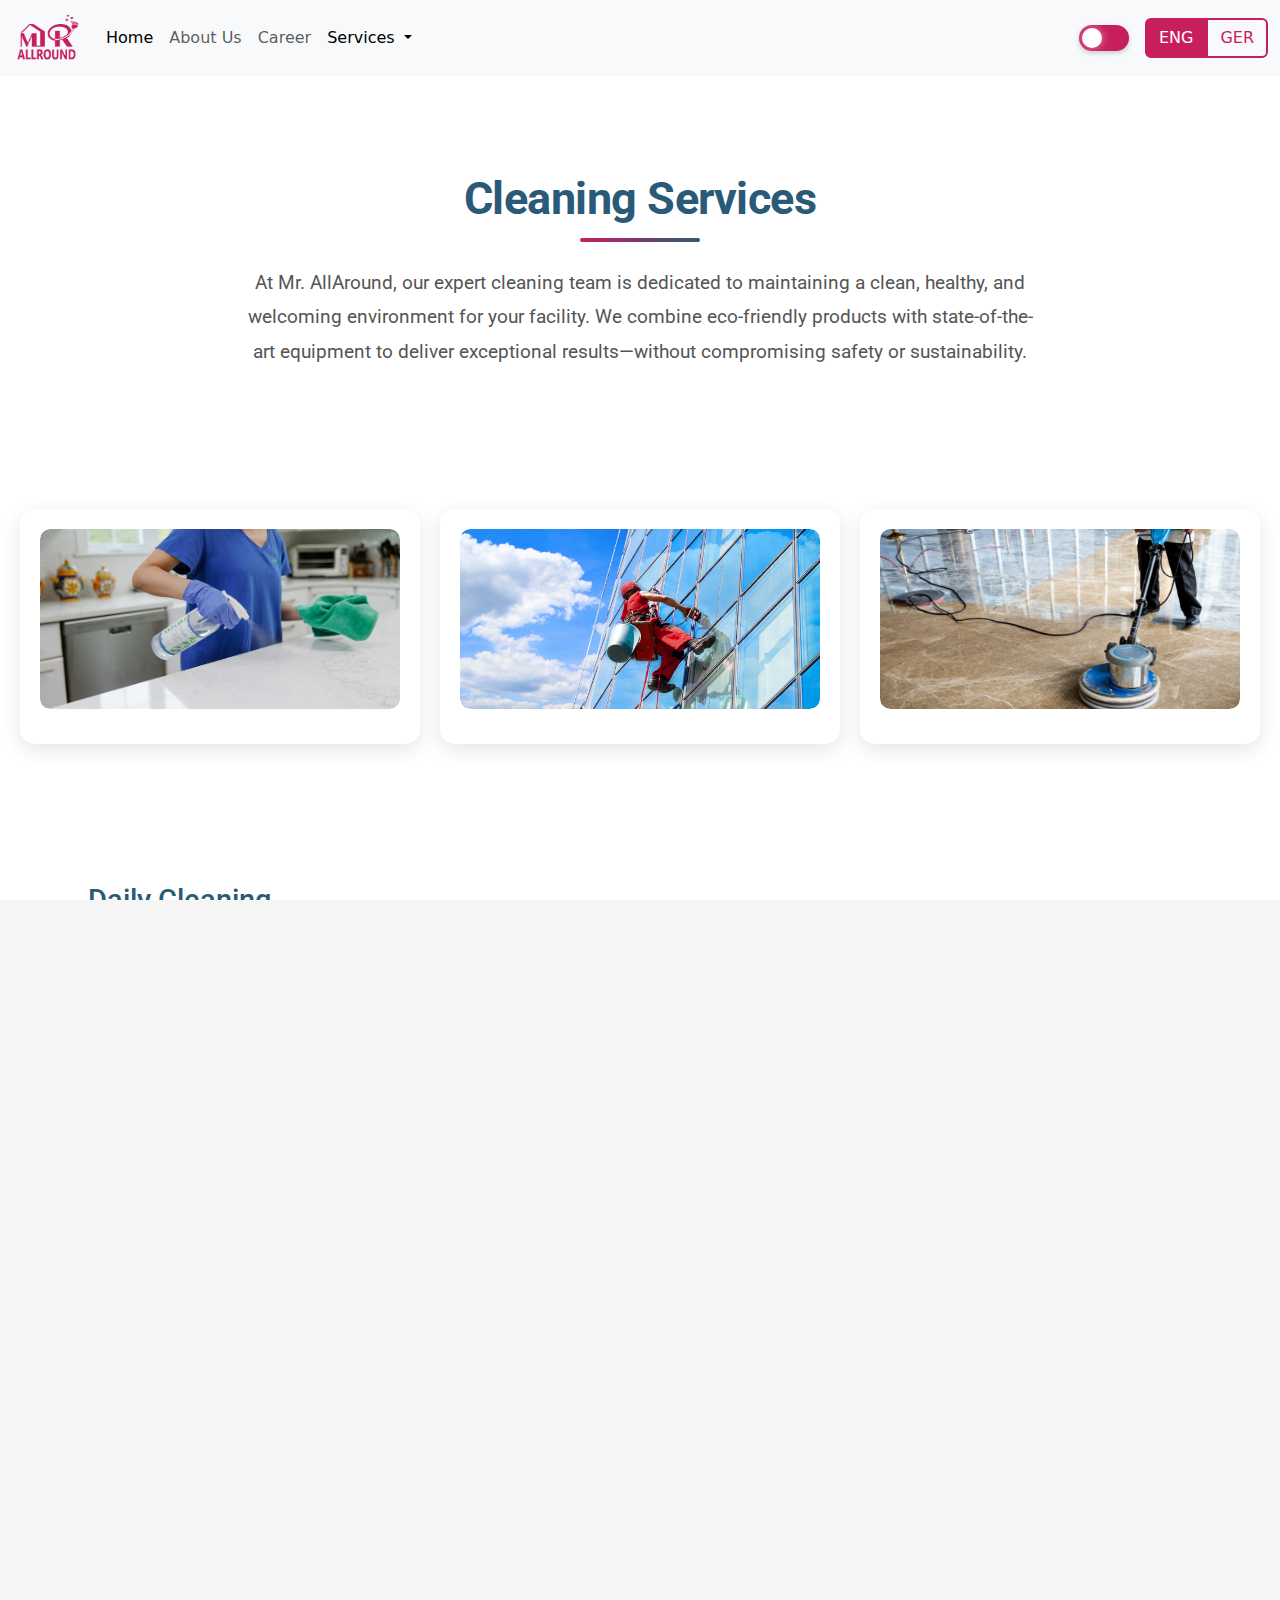
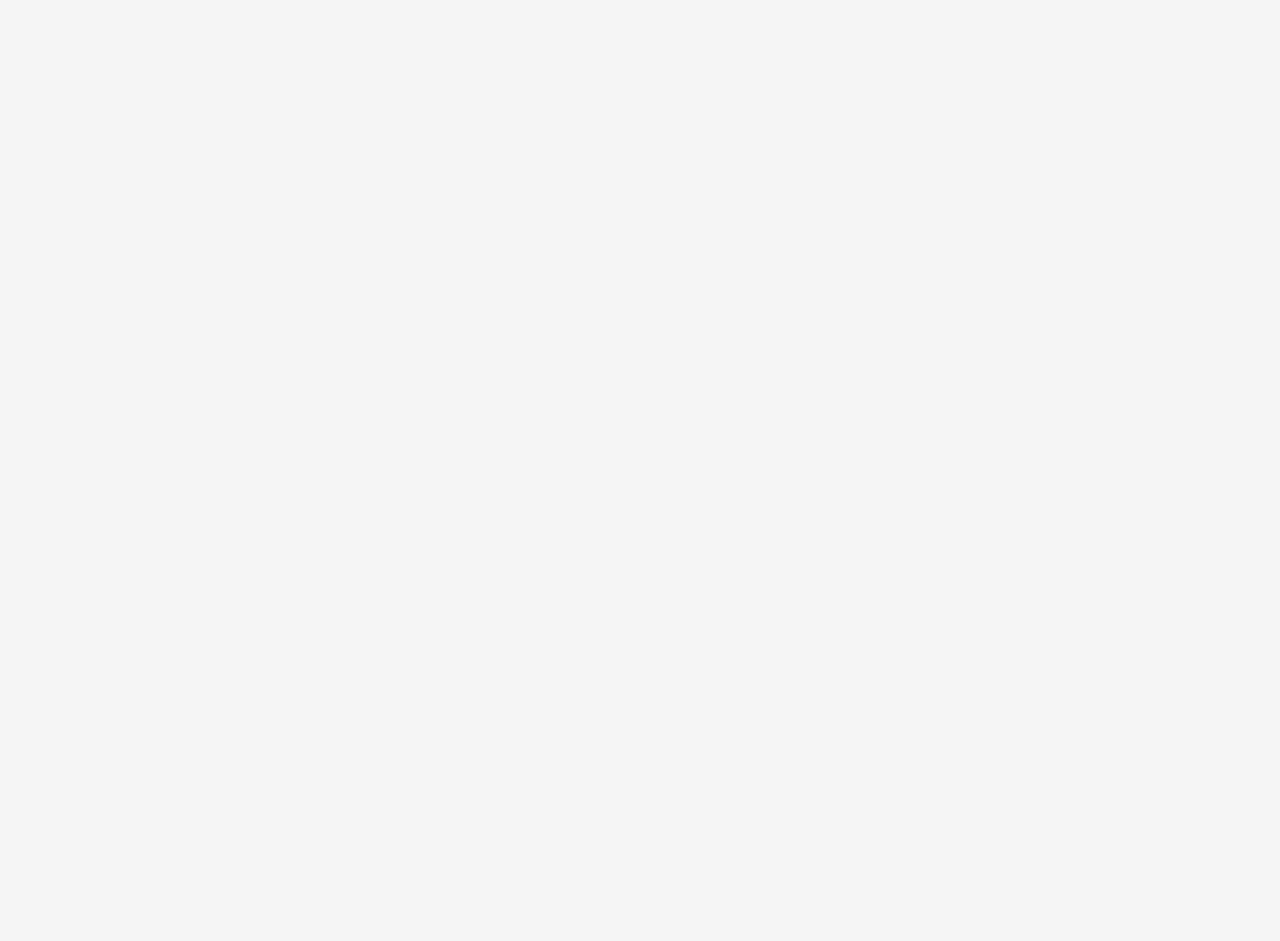
<file: Mr. AllAround/services/CleaningService/Cleaning.html>
<!DOCTYPE html>
<html lang="en">
  <head>
    <meta charset="UTF-8" />
    <meta name="viewport" content="width=device-width, initial-scale=1.0" />
    <title>CleaningService</title>
    <link rel="stylesheet" href="../../navbar/navbar.css" />
    <link rel="stylesheet" href="../../footer/footer.css" />
    <link rel="stylesheet" href="../services.css" />
    <link
      rel="stylesheet"
      href="https://cdnjs.cloudflare.com/ajax/libs/font-awesome/6.5.0/css/all.min.css"
    />
    <link
      href="https://fonts.googleapis.com/css2?family=Roboto:wght@400;700&display=swap"
      rel="stylesheet"
    />
    <link
      href="https://cdn.jsdelivr.net/npm/bootstrap@5.3.5/dist/css/bootstrap.min.css"
      rel="stylesheet"
    />
    <script
      defer
      src="https://cdn.jsdelivr.net/npm/bootstrap@5.3.5/dist/js/bootstrap.bundle.min.js"
    ></script>
    <link rel="stylesheet" href="../../navbar/">
  </head>

  <body>

    <div id="english" class="english">
    <!-- Navbar -->
    <section>
      <nav class="navbar navbar-expand-lg bg-body-tertiary">
        <div class="container-fluid">
          <a class="navbar-brand" href="#">
            <img
              src="../../assets/logoTab.png"
              alt="MrAllAround-Logo"
              width="70"
              height="50"
            />
          </a>

          <button
            class="navbar-toggler"
            type="button"
            data-bs-toggle="collapse"
            data-bs-target="#navbarNavDropdown"
            aria-controls="navbarNavDropdown"
            aria-expanded="false"
            aria-label="Toggle navigation"
          >
            <span class="navbar-toggler-icon"></span>
          </button>

          <div
            class="collapse navbar-collapse justify-content-between"
            id="navbarNavDropdown"
          >
            <ul class="navbar-nav">
              <li class="nav-item">
                <a
                  class="nav-link active"
                  aria-current="page"
                  href="../../index.html"
                  >Home</a
                >
              </li>
              <li class="nav-item">
                <a class="nav-link" href="../../aboutUs/aboutUs.html"
                  >About Us</a
                >
              </li>
              <li class="nav-item">
                <a class="nav-link" href="../../career/career.html">Career</a>
              </li>
              <li class="nav-item dropdown">
                <a
                  class="nav-link active dropdown-toggle"
                  href="#"
                  role="button"
                  data-bs-toggle="dropdown"
                  aria-expanded="false"
                >
                  Services
                </a>
                <ul class="dropdown-menu">
                  <li>
                    <a
                      class="dropdown-item"
                      href="../../services/CleaningService/Cleaning.html"
                      >Cleaning Services</a
                    >
                  </li>
                  <li>
                    <a
                      class="dropdown-item"
                      href="../../services/Maintenance Service/Maintenance.html"
                      >Maintenance Services</a
                    >
                  </li>
                  <li>
                    <a
                      class="dropdown-item"
                      href="../../services/Security Service/Security.html"
                      >Security Services</a
                    >
                  </li>
                </ul>
              </li>
            </ul>

           <div class="d-flex align-items-center gap-3">
              <button class="dark-mode-toggle-german" id="darkModeToggle-german">
                <span class="toggle-icon-german"></span>
              </button>
              <div class="btn-group" role="group" aria-label="Language toggle">
                <input type="radio" class="btn-check" name="lang" id="eng" autocomplete="off" checked />
                <label class="btn btn-outline-primary p-0" for="eng" style="width: 100%; height: 100%;">
                  <a style="display: flex; align-items: center; justify-content: center; width: 100%; height: 100%;
           background-color: rgb(199, 30, 94); color: white; padding: 0.375rem 0.75rem;
           border-top-right-radius: 0; border-bottom-right-radius: 0;
           border-top-left-radius: 0.0rem; border-bottom-left-radius: 0.0rem;
           text-decoration: none;">
                    ENG
                  </a>
                </label>

                <input type="radio" class="btn-check" name="lang" id="ger" autocomplete="off" />
                <label class="btn btn-outline-primary" for="ger">GER</label>
              </div>
            </div>
        </div>
      </nav>
    </section>

    <!-- Cleaning Services -->
    <section>
      <div class="page-container2">
        <main>
          <h1 class="servicesHeader">Cleaning Services</h1>
          <p>
            At Mr. AllAround, our expert cleaning team is dedicated to
            maintaining a clean, healthy, and welcoming environment for your
            facility. We combine eco-friendly products with state-of-the-art
            equipment to deliver exceptional results—without compromising safety
            or sustainability.
          </p>
          <br />
        </main>
    </div>
    <div class="servicesSection">
      <div class="section">
        <div class="sectionImg">
          <img src="../../assets/service1/Daily.jpg" alt="" />
        </div>
      </div>

      <div class="section">
        <div class="sectionImg">
          <img src="../../assets/service1/Window.jpeg" alt="" />
        </div>
      </div>

      <div class="section">
        <div class="sectionImg">
          <img src="../../assets/service1/Floor.jpg" alt="" />
        </div>
      </div>
    </div>
      <div class="page-container2">
        <main>

          <br />
          <h3>Daily Cleaning</h3>
          <p>
            Our daily cleaning service ensures your workspace remains
            consistently clean, comfortable, and hygienic. We cover:
          </p>
          <ul>
            <li>Dusting surfaces and furniture</li>
            <li>Emptying trash bins and replacing liners</li>
            <li>Vacuuming and mopping floors</li>
            <li>
              Disinfecting high-touch points such as door handles, switches, and
              workstations
            </li>
            <li>Restroom sanitation and replenishment of supplies</li>
          </ul>
          <p>
            This routine maintenance helps create a healthier environment for
            employees and visitors.
          </p>

          <h3>Window Washing</h3>
          <p>
            Crystal-clear windows enhance natural light and elevate the overall
            appearance of your building. Our window cleaning includes:
          </p>
          <ul>
            <li>Interior and exterior glass surfaces</li>
            <li>Frame and sill wipe-down</li>
            <li>
              High-reach and multi-story access using specialized tools and
              safety equipment Whether for retail fronts or office buildings, we
              ensure a streak-free, polished finish every time.
            </li>
          </ul>

          <h3>Floor Maintenance</h3>
          <p>
            Floors take the most wear and tear—our team provides the care they
            need to look their best and last longer. Our floor care services
            include:
          </p>
          <ul>
            <li>Sweeping, mopping, and scrubbing for all floor types</li>
            <li>Machine polishing and buffing to restore shine</li>
            <li>Stripping and waxing for vinyl and tile surfaces</li>
            <li>
              Carpet cleaning, including spot treatment and deep extraction
              Regular maintenance not only boosts appearance but also improves
              safety and reduces long-term repair costs.
            </li>
          </ul>
        </main>
      </div>
    </section>

    <!-- Footer -->
    <section>
      <div class="page-container">
        <footer class="footer">
          <div class="footer-container">
            <div class="footer-column">
              <h2 class="footer-logo">MrAllAround</h2>
              <p>
                Professional facility management services that transform your
                space and enhance productivity.
              </p>
              <div class="social-icons">
                <a href="#"><i class="fab fa-facebook-f"></i></a>
                <a href="#"><i class="fab fa-twitter"></i></a>
                <a href="#"><i class="fab fa-instagram"></i></a>
                <a href="#"><i class="fab fa-linkedin-in"></i></a>
              </div>
            </div>

            <div class="footer-column">
              <h3>Quick Links</h3>
              <ul>
                <li><a href="../../index.html">Home</a></li>
                <li><a href="../../aboutUs/aboutUs.html">About</a></li>
                <li><a href="../../index.html">Services</a></li>
                <li><a href="../../index.html">Gallery</a></li>
                <li><a href="../../aboutUs/aboutUs.html">Contact</a></li>
              </ul>
            </div>

            <div class="footer-column">
              <h3>Our Services</h3>
              <ul>
                <li><a href="../CleaningService/Cleaning.html">Cleaning services</a></li>
                <li><a href="../Maintenance Service/Maintenance.html">Maintenance services</a></li>
                <li><a href="../Security Service/Security.html">Security services</a></li>
              </ul>
            </div>

            <div class="footer-column">
              <h3>Newsletter</h3>
              <p>
                Subscribe to our newsletter to get updates on our services and
                promotions.
              </p>
              <form class="newsletter-form">
                <input type="email" placeholder="Your Email" />
                <button type="submit">
                  <i class="fas fa-paper-plane"></i>
                </button>
              </form>
              <div class="contact-info">
                <p>
                  <i class="fas fa-map-marker-alt"></i> 123 Business Street, NY
                  10001
                </p>
                <p><i class="fas fa-phone-alt"></i> +1 (555) 123-4567</p>
                <p><i class="fas fa-envelope"></i> info@facilitypro.com</p>
              </div>
            </div>
          </div>
          <div class="footer-bottom">
            <p>Â© 2025 MrAllAround. All rights reserved.</p>
          </div>
        </footer>
      </div>
    </section>
    </div>




                                                                            <!-- german -->

    <div class="german" id="german" style="display: none;">

        <!-- Navbar -->
    <section>
      <nav class="navbar navbar-expand-lg bg-body-tertiary">
        <div class="container-fluid">
          <a class="navbar-brand" href="#">
            <img
              src="../../assets/logoTab.png"
              alt="MrAllAround-Logo"
              width="70"
              height="50"
            />
          </a>

          <button
            class="navbar-toggler"
            type="button"
            data-bs-toggle="collapse"
            data-bs-target="#navbarNavDropdown"
            aria-controls="navbarNavDropdown"
            aria-expanded="false"
            aria-label="Toggle navigation"
          >
            <span class="navbar-toggler-icon"></span>
          </button>

          <div
            class="collapse navbar-collapse justify-content-between"
            id="navbarNavDropdown"
          >
            <ul class="navbar-nav">
              <li class="nav-item">
                <a
                  class="nav-link active"
                  aria-current="page"
                  href="../../index.html"
                  >Zuhause</a
                >
              </li>
              <li class="nav-item">
                <a class="nav-link" href="../../aboutUs/aboutUs.html"
                  >Über uns</a
                >
              </li>
              <li class="nav-item">
                <a class="nav-link" href="../../career/career.html">Karriere</a>
              </li>
              <li class="nav-item dropdown">
                <a
                  class="nav-link active dropdown-toggle"
                  href="#"
                  role="button"
                  data-bs-toggle="dropdown"
                  aria-expanded="false"
                >
                  Dienstleistungen
                </a>
                <ul class="dropdown-menu">
                  <li>
                    <a
                      class="dropdown-item"
                      href="../../services/CleaningService/Cleaning.html"
                      >Reinigungsdienste</a
                    >
                  </li>
                  <li>
                    <a
                      class="dropdown-item"
                      href="../../services/Maintenance Service/Maintenance.html"
                      >Wartungsdienste</a
                    >
                  </li>
                  <li>
                    <a
                      class="dropdown-item"
                      href="../../services/Security Service/Security.html"
                      >Sicherheitsdienste</a
                    >
                  </li>
                </ul>
              </li>
            </ul>

            <div class="d-flex align-items-center gap-3">
            <button class="dark-mode-toggle-german" id="darkModeToggle-german">
              <span class="toggle-icon-german"></span>
            </button>

            <div class="btn-group" role="group" aria-label="Language toggle">
              <input
                type="radio"
                class="btn-check"
                name="lang"
                id="eng"
                autocomplete="off"
                checked
              />
              <label class="btn btn-outline-primary" for="eng">ENG</label>

              <input
                type="radio"
                class="btn-check"
                name="lang"
                id="ger"
                autocomplete="off"
              />
              <label class="btn btn-outline-primary" for="ger">GER</label>
            </div>
          </div>
        </div>
      </nav>
    </section>

    <!-- Cleaning Services -->
    <section>
      <div class="page-container2">
        <main>
          <h1 class="servicesHeader">Reinigungsdienste</h1>
          <p>
           Bei Mr. AllAround setzt sich unser Expertenteam für Reinigung dafür
            ein, eine saubere, gesunde und einladende Umgebung für Ihre
            Einrichtung zu schaffen. Wir kombinieren umweltfreundliche Produkte
            mit modernster Ausrüstung, um außergewöhnliche Ergebnisse zu
            erzielen – ohne Kompromisse bei Sicherheit oder Nachhaltigkeit.
          </p>
          <br />
        </main>
    </div>
    <div class="servicesSection">
      <div class="section">
        <div class="sectionImg">
          <img src="../../assets/service1/Daily.jpg" alt="" />
        </div>
      </div>

      <div class="section">
        <div class="sectionImg">
          <img src="../../assets/service1/Window.jpeg" alt="" />
        </div>
      </div>

      <div class="section">
        <div class="sectionImg">
          <img src="../../assets/service1/Floor.jpg" alt="" />
        </div>
      </div>
    </div>
      <div class="page-container2">
        <main>

          <br />
          <h3>Tägliche Reinigung</h3>
          <p>
           Unser täglicher Reinigungsdienst sorgt dafür, dass Ihr Arbeitsplatz
            stets sauber, komfortabel und hygienisch bleibt. Wir decken ab:
          </p>
          <ul>
            <li>Oberflächen und Möbel abstauben</li>
            <li>Mülltonnen leeren und Folien austauschen</li>
            <li>Staubsaugen und Böden wischen</li>
            <li>
              Desinfizieren von stark frequentierten Stellen wie Türgriffen,
              Schaltern und Arbeitsplätzen.
            </li>
            <li>Sanitäranlagen und Nachfüllung der Verbrauchsmaterialien</li>
          </ul>
          <p>
            Diese routinemäßige Wartung trägt dazu bei, eine gesündere Umgebung
            für Mitarbeiter und Besucher zu schaffen.
          </p>

          <h3>Fensterreinigung</h3>
          <p>
              Kristallklare Fenster verbessern das natürliche Licht und heben das
            Gesamtbild Ihres Gebäudes hervor. Unsere Fensterreinigung umfasst:
          </p>
          <ul>
            <li>Innen- und Außenglasflächen</li>
            <li>Rahmen und Fensterbank abwischen</li>
            <li>
               Hochzugängliche und mehrgeschossige Zugänge mit speziellen
              Werkzeugen und Sicherheitsausrüstung. Ob für Einzelhandelsfronten
              oder Bürogebäude, wir sorgen jedes Mal für ein streifenfreies,
              poliertes Finish..
            </li>
          </ul>

          <h3>Bodenpflege</h3>
          <p>
            Böden sind am stärksten beansprucht - unser Team sorgt dafür, dass
            sie gut aussehen und länger halten. Zu unseren
            Bodenpflege-Dienstleistungen gehören:
          </p>
          <ul>
            <li>Fegen, Wischen und Schrubben für alle Bodenarten</li>
            <li>Maschinenpolieren und -buffern zur Wiederherstellung des Glanzes</li>
            <li>Entfernen und Wachsen von Vinyl- und Fliesenoberflächen</li>
            <li>
               Teppichreinigung, einschließlich Fleckenbehandlung und
              Tiefenextraktion. Regelmäßige Wartung verbessert nicht nur das
              Erscheinungsbild, sondern erhöht auch die Sicherheit und reduziert
              langfristige Reparaturkosten.
            </li>
          </ul>
        </main>
      </div>
    </section>

    <!-- Footer -->
    <section>
      <div class="page-container">
        <footer class="footer">
          <div class="footer-container">
            <div class="footer-column">
              <h2 class="footer-logo">MrAllAround</h2>
              <p>
                 Professionelle Facility-Management-Dienstleistungen, die Ihren Raum transformieren und die Produktivität steigern.
              </p>
              </p>
              <div class="social-icons">
                <a href="#"><i class="fab fa-facebook-f"></i></a>
                <a href="#"><i class="fab fa-twitter"></i></a>
                <a href="#"><i class="fab fa-instagram"></i></a>
                <a href="#"><i class="fab fa-linkedin-in"></i></a>
              </div>
            </div>

            <div class="footer-column">
              <h3>Quick Links</h3>
              <ul>
                <li><a href="../../index.html">Zuhause</a></li>
                <li><a href="../../aboutUs/aboutUs.html">Über</a></li>
                <li><a href="../../index.html">Dienstleistungen</a></li>
                <li><a href="../../index.html">Galerie</a></li>
                <li><a href="../../aboutUs/aboutUs.html">Kontakt</a></li>
              </ul>
            </div>

            <div class="footer-column">
              <h3>Unsere Dienstleistungen</h3>
              <ul>
                <li><a href="../CleaningService/Cleaning.html">Reinigungsservices</a></li>
                <li><a href="../Maintenance Service/Maintenance.html">Wartungsdienste</a></li>
                <li><a href="../Security Service/Security.html">Sicherheitsdienste</a></li>
              </ul>
            </div>

            <div class="footer-column">
              <h3>Newsletter</h3>
              <p>
                Abonnieren Sie unseren Newsletter, um Updates zu unseren Dienstleistungen und Aktionen zu erhalten.
              </p>
              <form class="newsletter-form">
                <input type="email" placeholder="Your Email" />
                <button type="submit">
                  <i class="fas fa-paper-plane"></i>
                </button>
              </form>
              <div class="contact-info">
                <p>
                  <i class="fas fa-map-marker-alt"></i> 123 Business Street, NY
                  10001
                </p>
                <p><i class="fas fa-phone-alt"></i> +1 (555) 123-4567</p>
                <p><i class="fas fa-envelope"></i> info@facilitypro.com</p>
              </div>
            </div>
          </div>
          <div class="footer-bottom">
            <p>Â© 2025 MrAllAround. All rights reserved.</p>
          </div>
        </footer>
      </div>
    </section>


    </div>
                                                                            






    <script src="../../navbar/lightDark.js"></script>
    <script src="../../navbar/lightDarkGerman.js"></script>
    <script src="../../navbar/navbarApp.js"></script>
    <!-- <script ></script> STAVI GERMAN SCRIPT  -->
  </body>
</html>
</file>
<file: career/career.css>
:root {
  /* New, more sophisticated color palette */
  --primary: #2d3748;         /* A deep, cool charcoal blue */
  --primary-dark: #1a202c;    /* A darker shade for hover states */
  --accent: #c71e5e;          /* Your chosen beautiful magenta accent */
  --accent-hover: #a1184c;    /* A slightly deeper magenta for hover */

  /* Well-chosen neutrals from your original design */
  --text: #2b2d42;
  --light: #f8f9fa;
  --gray: #adb5bd;
  --dark-gray: #495057;
  
  /* Kept your excellent shadow and transition values */
  --shadow: 0 10px 30px rgba(0, 0, 0, 0.08);
  --transition: all 0.3s ease;
  --border-radius: 12px;
}

* {
  margin: 0;
  padding: 0;
  box-sizing: border-box;
}

body {
  font-family: 'Poppins', sans-serif;
  background-color: #f5f7fa;
  color: var(--text);
  line-height: 1.6;
}

.career-container {
  display: flex;
  justify-content: center;
  align-items: center;
  min-height: 100vh;
  padding: 20px;
  background-color: white;
}

.form-wrapper {
  display: flex;
  max-width: 900px;
  width: 100%;
  background: white;
  border-radius: var(--border-radius);
  overflow: hidden;
  box-shadow: var(--shadow);
  transition: var(--transition);
}

.form-wrapper:hover {
  box-shadow: 0 15px 35px rgba(0, 0, 0, 0.12);
  transform: translateY(-2px);
}

.form-image {
  flex: 1;
  min-height: 500px;
  /* A beautiful new gradient incorporating your accent color */
  background: linear-gradient(135deg, rgba(25, 32, 44, 0.8) 0%, rgba(199, 30, 94, 0.8) 100%), url('https://images.unsplash.com/photo-1521737711867-e3b97375f902?q=80&w=1974&auto=format&fit=crop') center/cover no-repeat;
  display: flex;
  flex-direction: column;
  justify-content: flex-end;
  padding: 40px;
  color: white;
}

.form-image h2 {
  font-size: 28px;
  margin-bottom: 10px;
  font-weight: 600;
}

.form-image p {
  font-size: 16px;
  opacity: 0.9;
}

.form-content {
  flex: 1;
  padding: 40px;
  display: flex;
  flex-direction: column;
  justify-content: center;
}

.form-header {
  margin-bottom: 30px;
  text-align: center;
}

.form-header h2 {
  font-size: 26px;
  /* Using the new accent color for a pop of energy */
  color: var(--accent);
  margin-bottom: 8px;
  font-weight: 600;
}

.form-header p {
  color: var(--gray);
  font-size: 14px;
}

.input-group {
  display: flex;
  flex-direction: column;
  gap: 20px;
}

.input-row {
  display: flex;
  gap: 15px;
}

.input-field {
  flex: 1;
  position: relative;
}

.input-field label {
  display: block;
  margin-bottom: 8px;
  font-size: 14px;
  font-weight: 500;
  color: var(--dark-gray);
}

.input-field input,
.input-field select,
.input-field textarea {
  width: 100%;
  padding: 12px 15px;
  border: 1px solid #e0e0e0;
  border-radius: 8px;
  font-size: 14px;
  transition: var(--transition);
  background-color: var(--light);
}

.input-field input:focus,
.input-field select:focus,
.input-field textarea:focus {
  /* Using the accent color for the focus glow */
  border-color: var(--accent);
  box-shadow: 0 0 0 3px rgba(199, 30, 94, 0.15);
  outline: none;
  background-color: white;
}

.phone-group {
  display: flex;
  gap: 10px;
}

.phone-group select {
  width: 100px;
}

textarea {
  resize: vertical;
  min-height: 100px;
}

.file-upload {
  position: relative;
  overflow: hidden;
  display: inline-block;
  width: 100%;
}

.file-upload input[type="file"] {
  position: absolute;
  left: 0;
  top: 0;
  opacity: 0;
  width: 100%;
  height: 100%;
  cursor: pointer;
}

.file-custom {
  display: block;
  padding: 12px 15px;
  border: 1px dashed var(--gray);
  border-radius: 8px;
  text-align: center;
  font-size: 14px;
  color: var(--gray);
  transition: var(--transition);
  background-color: var(--light);
}

.file-upload:hover .file-custom {
  /* Highlighting with the accent color on hover */
  border-color: var(--accent);
  color: var(--accent);
  background-color: rgba(199, 30, 94, 0.05);
}

.submit-btn {
  display: flex;
  align-items: center;
  justify-content: center;
  gap: 10px;
  width: 100%;
  padding: 14px;
  /* The main call-to-action now uses your accent color */
  background: var(--accent);
  color: white;
  border: none;
  border-radius: 8px;
  font-size: 15px;
  font-weight: 500;
  cursor: pointer;
  transition: var(--transition);
  margin-top: 10px;
}

.submit-btn:hover {
  background: var(--accent-hover);
  transform: translateY(-2px);
  box-shadow: 0 5px 15px rgba(199, 30, 94, 0.3);
}

.error {
  color: #e63946;
  font-size: 12px;
  margin-top: 5px;
  display: none;
}

/* Responsive */
@media (max-width: 768px) {
  .form-wrapper {
    flex-direction: column;
  }

  .form-image {
    min-height: 200px;
    padding: 20px;
  }

  .form-content {
    padding: 30px;
  }

  .input-row {
    flex-direction: column;
    gap: 20px;
  }
}

.language-toggle {
  position: absolute;
  top: 20px;
  right: 20px;
  z-index: 1000;
}
</file>
<file: Mr. AllAround/navbar/navbar.css>
/* Language button styling */
.btn-outline-primary {
  border: 2px solid rgb(199, 30, 94) !important;
  color: rgb(199, 30, 94) !important;
  background-color: transparent !important;
  transition: all 0.4s ease-in-out;
}

.btn-check:checked+.btn-outline-primary {
  background-color: rgb(199, 30, 94) !important;
  color: white !important;
}

/* Dark mode toggle button */
.dark-mode-toggle {
  width: 50px;
  height: 26px;
  background: rgb(199, 30, 94);
  border-radius: 50px;
  border: none;
  cursor: pointer;
  padding: 0;
  position: relative;
  transition: background 0.4s ease;
  box-shadow: 0 2px 5px rgba(0, 0, 0, 0.2);
}

.dark-mode-toggle:hover {
  background: rgb(160, 25, 75);
  /* slightly darker */
}

.toggle-icon {
  position: absolute;
  top: 3px;
  left: 3px;
  width: 20px;
  height: 20px;
  background: #fff;
  border-radius: 50%;
  transition: all 0.4s ease;
  box-shadow: 0 0 8px rgba(255, 255, 255, 0.5);
}

.dark-mode-toggle.active {
  background: rgb(199, 30, 94);
}

.dark-mode-toggle.active:hover {
  background: rgb(160, 25, 75);
}

.dark-mode-toggle.active .toggle-icon {
  left: 27px;
  background: #fff;
  box-shadow: 0 0 10px #fff, 0 0 20px rgb(199, 30, 94);
}

/* Body dark mode */
body.dark-mode {
  background-color: #121212;
  color: #f5f5f5;
  transition: background-color 0.5s ease, color 0.5s ease;
}

body.dark-mode .navbar {
  background-color: #1e1e1e !important;
}

body.dark-mode .nav-link {
  color: #ffffff !important;
}

/* Dropdown menu */
body.dark-mode .dropdown-menu {
  background-color: #1e1e1e !important;
  border-color: #333 !important;
  color: #f5f5f5 !important;
}

body.dark-mode .dropdown-menu .dropdown-item {
  color: #f5f5f5 !important;
}

body.dark-mode .dropdown-menu .dropdown-item:hover,
body.dark-mode .dropdown-menu .dropdown-item:focus {
  background-color: rgb(199, 30, 94) !important;
  color: #fff !important;
}

/* Button color in dark mode */
body.dark-mode .btn-outline-primary {
  border-color: rgb(199, 30, 94) !important;
  color: rgb(199, 30, 94) !important;
  background-color: transparent !important;
  transition: all 0.4s ease-in-out;
}

body.dark-mode .btn-check:checked+.btn-outline-primary {
  background-color: rgb(199, 30, 94) !important;
  color: white !important;
}

/* Language toggle buttons */
.btn-group.language-toggle .btn-outline-primary {
  border: 2px solid rgb(199, 30, 94) !important;
  color: rgb(199, 30, 94) !important;
  background-color: transparent !important;
  transition: all 0.3s ease;
}

/* Hover state */
.btn-group.language-toggle .btn-outline-primary:hover {
  background-color: rgba(199, 30, 94, 0.1) !important;
}

.dark-mode-toggle {
  width: 50px;
  height: 26px;
  background: rgb(199, 30, 94);
  border-radius: 50px;
  border: none;
  cursor: pointer;
  padding: 0;
  position: relative;
  transition: background 0.4s ease;
  box-shadow: 0 2px 5px rgba(0, 0, 0, 0.2);
}

.dark-mode-toggle:hover {
  background: rgb(160, 25, 75);
  /* slightly darker */
}

.toggle-icon {
  position: absolute;
  top: 3px;
  left: 3px;
  width: 20px;
  height: 20px;
  background: #fff;
  border-radius: 50%;
  transition: all 0.4s ease;
  box-shadow: 0 0 8px rgba(255, 255, 255, 0.5);
}

.dark-mode-toggle.active {
  background: rgb(199, 30, 94);
}

.dark-mode-toggle.active:hover {
  background: rgb(160, 25, 75);
}

.dark-mode-toggle.active .toggle-icon {
  left: 27px;
  background: #fff;
  box-shadow: 0 0 10px #fff, 0 0 20px rgb(199, 30, 94);
}

/* Body dark mode */
body.dark-mode {
  background-color: #121212;
  color: #f5f5f5;
  transition: background-color 0.5s ease, color 0.5s ease;
}

body.dark-mode .navbar {
  background-color: #1e1e1e !important;
}

body.dark-mode .nav-link {
  color: #ffffff !important;
}

/* Dropdown menu */
body.dark-mode .dropdown-menu {
  background-color: #1e1e1e !important;
  border-color: #333 !important;
  color: #f5f5f5 !important;
}

body.dark-mode .dropdown-menu .dropdown-item {
  color: #f5f5f5 !important;
}

body.dark-mode .dropdown-menu .dropdown-item:hover,
body.dark-mode .dropdown-menu .dropdown-item:focus {
  background-color: rgb(199, 30, 94) !important;
  color: #fff !important;
}

/* Button color in dark mode */
body.dark-mode .btn-outline-primary {
  border-color: rgb(199, 30, 94) !important;
  color: rgb(199, 30, 94) !important;
  background-color: transparent !important;
  transition: all 0.4s ease-in-out;
}

body.dark-mode .btn-check:checked+.btn-outline-primary {
  background-color: rgb(199, 30, 94) !important;
  color: white !important;
}






.dark-mode-toggle-german {
  width: 50px;
  height: 26px;
  background: rgb(199, 30, 94);
  border-radius: 50px;
  border: none;
  cursor: pointer;
  padding: 0;
  position: relative;
  transition: background 0.4s ease;
  box-shadow: 0 2px 5px rgba(0, 0, 0, 0.2);
}

.dark-mode-german-toggle:hover {
  background: rgb(160, 25, 75);
  /* slightly darker */
}

.toggle-icon-german {
  position: absolute;
  top: 3px;
  left: 3px;
  width: 20px;
  height: 20px;
  background: #fff;
  border-radius: 50%;
  transition: all 0.4s ease;
  box-shadow: 0 0 8px rgba(255, 255, 255, 0.5);
}

.dark-mode-toggle-german.active {
  background: rgb(199, 30, 94);
}

.dark-mode-toggle-german.active:hover {
  background: rgb(160, 25, 75);
}

.dark-mode-toggle-german.active .toggle-icon-german {
  left: 27px;
  background: #fff;
  box-shadow: 0 0 10px #fff, 0 0 20px rgb(199, 30, 94);
}

/* Body dark mode */
body.dark-mode {
  background-color: #121212;
  color: #f5f5f5;
  transition: background-color 0.5s ease, color 0.5s ease;
}

body.dark-mode .navbar {
  background-color: #1e1e1e !important;
}

body.dark-mode .nav-link {
  color: #ffffff !important;
}

/* Dropdown menu */
body.dark-mode .dropdown-menu {
  background-color: #1e1e1e !important;
  border-color: #333 !important;
  color: #f5f5f5 !important;
}

body.dark-mode .dropdown-menu .dropdown-item {
  color: #f5f5f5 !important;
}

body.dark-mode .dropdown-menu .dropdown-item:hover,
body.dark-mode .dropdown-menu .dropdown-item:focus {
  background-color: rgb(199, 30, 94) !important;
  color: #fff !important;
}

/* Button color in dark mode */
body.dark-mode .btn-outline-primary {
  border-color: rgb(199, 30, 94) !important;
  color: rgb(199, 30, 94) !important;
  background-color: transparent !important;
  transition: all 0.4s ease-in-out;
}

body.dark-mode .btn-check:checked+.btn-outline-primary {
  background-color: rgb(199, 30, 94) !important;
  color: white !important;
}

body.dark-mode .career-container {
  background-color: #000000; /* Or simply 'black' */
}
</file>
<file: Mr. AllAround/footer/footer.css>
/* Global Styles */
html,
body {
    height: 100%;
    margin: 0;
    background-color: #e0e0e0;
    font-family: 'Segoe UI', sans-serif;
    color: #000;
    transition: background-color 0.3s ease, color 0.3s ease;
}

/* Dark Mode Body */
body.dark-mode {
    background-color: #121212;
    color: #f5f5f5;
}

/* Page Layout */
.page-container {
    display: flex;
    flex-direction: column;
    min-height: 50vh;
    width: 100%;
    padding: 0;
    box-sizing: border-box;
}

main {
    flex: 1;
}

/* Footer Styles */
.footer {
    background-color: #fff;
    color: #000;
    padding: 40px 20px 20px;
    margin-top: auto;
    box-shadow: 0 -2px 10px rgba(0, 0, 0, 0.1);
    width: 100%;
    transition: background-color 0.3s ease, color 0.3s ease;
}

body.dark-mode .footer {
    background-color: #1e1e1e;
    color: #f5f5f5;
    box-shadow: 0 -2px 10px rgba(255, 255, 255, 0.1);
}

/* Footer Container */
.footer-container {
    display: flex;
    flex-wrap: wrap;
    justify-content: space-between;
    gap: 30px;
}

/* Footer Column */
.footer-column {
    flex: 1 1 220px;
    min-width: 220px;
}

/* Footer Logo */
.footer-logo {
    font-size: 28px;
    color: rgb(199, 30, 94);
    margin-bottom: 10px;
}

/* Headings & Paragraphs */
.footer-column h3,
.footer-column p {
    color: #000;
    margin-top: 0;
    font-weight: bold;
    transition: color 0.3s ease;
}

body.dark-mode .footer-column h3,
body.dark-mode .footer-column p {
    color: #f5f5f5;
}

/* Footer Links */
.footer-column ul {
    list-style: none;
    padding: 0;
    margin: 0;
}

.footer-column ul li {
    margin: 8px 0;
}

.footer-column ul li a,
.social-icons a {
    color: #000;
    text-decoration: none;
    transition: color 0.3s;
}

.footer-column ul li a:hover,
.social-icons a:hover {
    color: rgb(199, 30, 94);
}

body.dark-mode .footer-column ul li a,
body.dark-mode .social-icons a {
    color: #f5f5f5;
}

body.dark-mode .footer-column ul li a:hover,
body.dark-mode .social-icons a:hover {
    color: rgb(199, 30, 94);
}

/* Social Icons */
.social-icons a {
    margin-right: 10px;
    font-size: 18px;
}

/* Newsletter Form */
.newsletter-form {
    display: flex;
    margin: 15px 0;
}

.newsletter-form input {
    flex: 1;
    padding: 10px;
    border: 1px solid #ccc;
    border-radius: 5px 0 0 5px;
    font-size: 14px;
    transition: background-color 0.3s ease, color 0.3s ease;
}

body.dark-mode .newsletter-form input {
    background-color: #2a2a2a;
    color: #fff;
    border: 1px solid #555;
}

.newsletter-form button {
    background-color: rgb(199, 30, 94);
    color: #fff;
    border: none;
    padding: 0 15px;
    border-radius: 0 5px 5px 0;
    cursor: pointer;
    font-size: 16px;
    transition: background-color 0.3s;
}

.newsletter-form button:hover {
    background-color: rgb(159, 20, 74);
}

/* Contact Info */
.contact-info p {
    display: flex;
    align-items: center;
    gap: 10px;
    margin: 8px 0;
    color: #000;
    transition: color 0.3s ease;
}

body.dark-mode .contact-info p {
    color: #f5f5f5;
}

/* Footer Bottom */
.footer-bottom {
    text-align: center;
    margin-top: 30px;
    border-top: 2px solid #000;
    padding-top: 10px;
    font-size: 14px;
    color: #000;
    transition: color 0.3s ease, border-top-color 0.3s ease;
}

body.dark-mode .footer-bottom {
    color: #f5f5f5;
    border-top-color: #f5f5f5;
}

/* Global Styles */
html,
body {
    height: 100%;
    margin: 0;
    background-color: #e0e0e0;
    font-family: 'Segoe UI', sans-serif;
    color: #000;
}

/* Page Layout */
.page-container {
    display: flex;
    flex-direction: column;
    min-height: 50vh;
    width: 100%;
    padding: 0;
    box-sizing: border-box;
}

main {
    flex: 1;
}

/* Footer Styles */
.footer {
    background-color: #fff;
    color: #000;
    padding: 40px 20px 20px;
    margin-top: auto;
    box-shadow: 0 -2px 10px rgba(0, 0, 0, 0.1);
    width: 100%;
}

.footer-container {
    display: flex;
    flex-wrap: wrap;
    justify-content: space-between;
    gap: 30px;
}

.footer-column {
    flex: 1 1 220px;
    min-width: 220px;
}

.footer-logo {
    font-size: 28px;
    color: #ff00ff;
    margin-bottom: 10px;
}

.footer-column h3,
.footer-column p {
    color: #000;
    margin-top: 0;
    font-weight: bold;
}

.footer-column ul {
    list-style: none;
    padding: 0;
    margin: 0;
}

.footer-column ul li {
    margin: 8px 0;
}

.footer-column ul li a,
.social-icons a {
    color: #000;
    text-decoration: none;
    transition: color 0.3s;
}

.footer-column ul li a:hover,
.social-icons a:hover {
    color: #ff00ff;
}

/* Social Icons */
.social-icons a {
    margin-right: 10px;
    font-size: 18px;
}

/* Newsletter Form */
.newsletter-form {
    display: flex;
    margin: 15px 0;
}

.newsletter-form input {
    flex: 1;
    padding: 10px;
    border: 1px solid #ccc;
    border-radius: 5px 0 0 5px;
    font-size: 14px;
}

.newsletter-form button {
    background-color: #ff00ff;
    color: #fff;
    border: none;
    padding: 0 15px;
    border-radius: 0 5px 5px 0;
    cursor: pointer;
    font-size: 16px;
    transition: background-color 0.3s;
}

.newsletter-form button:hover {
    background-color: #cc00cc;
}

/* Contact Info */
.contact-info p {
    display: flex;
    align-items: center;
    gap: 10px;
    margin: 8px 0;
    color: #000;
}

/* Footer Bottom */
.footer-bottom {
    text-align: center;
    margin-top: 30px;
    border-top: 2px solid #000;
    padding-top: 10px;
    font-size: 14px;
    color: #000;
}
</file>
<file: Mr. AllAround/career/career.css>
:root {
  /* New, more sophisticated color palette */
  --primary: #2d3748;         /* A deep, cool charcoal blue */
  --primary-dark: #1a202c;    /* A darker shade for hover states */
  --accent: #c71e5e;          /* Your chosen beautiful magenta accent */
  --accent-hover: #a1184c;    /* A slightly deeper magenta for hover */

  /* Well-chosen neutrals from your original design */
  --text: #2b2d42;
  --light: #f8f9fa;
  --gray: #adb5bd;
  --dark-gray: #495057;
  
  /* Kept your excellent shadow and transition values */
  --shadow: 0 10px 30px rgba(0, 0, 0, 0.08);
  --transition: all 0.3s ease;
  --border-radius: 12px;
}

* {
  margin: 0;
  padding: 0;
  box-sizing: border-box;
}

body {
  font-family: 'Poppins', sans-serif;
  background-color: #f5f7fa;
  color: var(--text);
  line-height: 1.6;
}

.career-container {
  display: flex;
  justify-content: center;
  align-items: center;
  min-height: 100vh;
  padding: 20px;
  background-color: white;
}

.form-wrapper {
  display: flex;
  max-width: 900px;
  width: 100%;
  background: white;
  border-radius: var(--border-radius);
  overflow: hidden;
  box-shadow: var(--shadow);
  transition: var(--transition);
}

.form-wrapper:hover {
  box-shadow: 0 15px 35px rgba(0, 0, 0, 0.12);
  transform: translateY(-2px);
}

.form-image {
  flex: 1;
  min-height: 500px;
  /* A beautiful new gradient incorporating your accent color */
  background: linear-gradient(135deg, rgba(25, 32, 44, 0.8) 0%, rgba(199, 30, 94, 0.8) 100%), url('https://images.unsplash.com/photo-1521737711867-e3b97375f902?q=80&w=1974&auto=format&fit=crop') center/cover no-repeat;
  display: flex;
  flex-direction: column;
  justify-content: flex-end;
  padding: 40px;
  color: white;
}

.form-image h2 {
  font-size: 28px;
  margin-bottom: 10px;
  font-weight: 600;
}

.form-image p {
  font-size: 16px;
  opacity: 0.9;
}

.form-content {
  flex: 1;
  padding: 40px;
  display: flex;
  flex-direction: column;
  justify-content: center;
}

.form-header {
  margin-bottom: 30px;
  text-align: center;
}

.form-header h2 {
  font-size: 26px;
  /* Using the new accent color for a pop of energy */
  color: var(--accent);
  margin-bottom: 8px;
  font-weight: 600;
}

.form-header p {
  color: var(--gray);
  font-size: 14px;
}

.input-group {
  display: flex;
  flex-direction: column;
  gap: 20px;
}

.input-row {
  display: flex;
  gap: 15px;
}

.input-field {
  flex: 1;
  position: relative;
}

.input-field label {
  display: block;
  margin-bottom: 8px;
  font-size: 14px;
  font-weight: 500;
  color: var(--dark-gray);
}

.input-field input,
.input-field select,
.input-field textarea {
  width: 100%;
  padding: 12px 15px;
  border: 1px solid #e0e0e0;
  border-radius: 8px;
  font-size: 14px;
  transition: var(--transition);
  background-color: var(--light);
}

.input-field input:focus,
.input-field select:focus,
.input-field textarea:focus {
  /* Using the accent color for the focus glow */
  border-color: var(--accent);
  box-shadow: 0 0 0 3px rgba(199, 30, 94, 0.15);
  outline: none;
  background-color: white;
}

.phone-group {
  display: flex;
  gap: 10px;
}

.phone-group select {
  width: 100px;
}

textarea {
  resize: vertical;
  min-height: 100px;
}

.file-upload {
  position: relative;
  overflow: hidden;
  display: inline-block;
  width: 100%;
}

.file-upload input[type="file"] {
  position: absolute;
  left: 0;
  top: 0;
  opacity: 0;
  width: 100%;
  height: 100%;
  cursor: pointer;
}

.file-custom {
  display: block;
  padding: 12px 15px;
  border: 1px dashed var(--gray);
  border-radius: 8px;
  text-align: center;
  font-size: 14px;
  color: var(--gray);
  transition: var(--transition);
  background-color: var(--light);
}

.file-upload:hover .file-custom {
  /* Highlighting with the accent color on hover */
  border-color: var(--accent);
  color: var(--accent);
  background-color: rgba(199, 30, 94, 0.05);
}

.submit-btn {
  display: flex;
  align-items: center;
  justify-content: center;
  gap: 10px;
  width: 100%;
  padding: 14px;
  /* The main call-to-action now uses your accent color */
  background: var(--accent);
  color: white;
  border: none;
  border-radius: 8px;
  font-size: 15px;
  font-weight: 500;
  cursor: pointer;
  transition: var(--transition);
  margin-top: 10px;
}

.submit-btn:hover {
  background: var(--accent-hover);
  transform: translateY(-2px);
  box-shadow: 0 5px 15px rgba(199, 30, 94, 0.3);
}

.error {
  color: #e63946;
  font-size: 12px;
  margin-top: 5px;
  display: none;
}

/* Responsive */
@media (max-width: 768px) {
  .form-wrapper {
    flex-direction: column;
  }

  .form-image {
    min-height: 200px;
    padding: 20px;
  }

  .form-content {
    padding: 30px;
  }

  .input-row {
    flex-direction: column;
    gap: 20px;
  }
}

.language-toggle {
  position: absolute;
  top: 20px;
  right: 20px;
  z-index: 1000;
}
</file>
<file: navbar/navbar.css>
.btn-outline-primary {
  border: 2px solid rgb(199, 30, 94) !important;
  color: rgb(199, 30, 94) !important;
  background-color: transparent !important;
  transition: all 0.4s ease-in-out;
}

.btn-check:checked + .btn-outline-primary {
  background-color: rgb(199, 30, 94) !important;
  color: white !important;
  /* box-shadow: 0 0 10px rgb(199, 30, 94) */
  
}

/* .btn-outline-primary:hover {
  background-color: rgb(199, 30, 94) !important;
  color: white !important;
  transform: scale(1.05);
  /* box-shadow: 0 0 15px rgb(199, 30, 94), 0 0 25px rgb(199, 30, 94) inset; */
</file>
<file: footer/footer.css>
/* Global Styles */
html, body {
    height: 100%;
    margin: 0;
    background-color: #e0e0e0;
    font-family: 'Segoe UI', sans-serif;
    color: #000;
}

/* Page Layout */
.page-container {
    display: flex;
    flex-direction: column;
    min-height: 50vh;
    width: 100%;
    padding: 0;
    box-sizing: border-box;
}

main {
    flex: 1;
}

/* Footer Styles */
.footer {
    background-color: #fff;
    color: #000;
    padding: 40px 20px 20px;
    margin-top: auto;
    box-shadow: 0 -2px 10px rgba(0, 0, 0, 0.1);
    width: 100%;
}

.footer-container {
    display: flex;
    flex-wrap: wrap;
    justify-content: space-between;
    gap: 30px;
}

.footer-column {
    flex: 1 1 220px;
    min-width: 220px;
}

.footer-logo {
    font-size: 28px;
    color: #ff00ff;
    margin-bottom: 10px;
}

.footer-column h3,
.footer-column p {
    color: #000;
    margin-top: 0;
    font-weight: bold;
}

.footer-column ul {
    list-style: none;
    padding: 0;
    margin: 0;
}

.footer-column ul li {
    margin: 8px 0;
}

.footer-column ul li a,
.social-icons a {
    color: #000;
    text-decoration: none;
    transition: color 0.3s;
}

.footer-column ul li a:hover,
.social-icons a:hover {
    color: #ff00ff;
}

/* Social Icons */
.social-icons a {
    margin-right: 10px;
    font-size: 18px;
}

/* Newsletter Form */
.newsletter-form {
    display: flex;
    margin: 15px 0;
}

.newsletter-form input {
    flex: 1;
    padding: 10px;
    border: 1px solid #ccc;
    border-radius: 5px 0 0 5px;
    font-size: 14px;
}

.newsletter-form button {
    background-color: #ff00ff;
    color: #fff;
    border: none;
    padding: 0 15px;
    border-radius: 0 5px 5px 0;
    cursor: pointer;
    font-size: 16px;
    transition: background-color 0.3s;
}

.newsletter-form button:hover {
    background-color: #cc00cc;
}

/* Contact Info */
.contact-info p {
    display: flex;
    align-items: center;
    gap: 10px;
    margin: 8px 0;
    color: #000;
}

/* Footer Bottom */
.footer-bottom {
    text-align: center;
    margin-top: 30px;
    border-top: 2px solid #000;
    padding-top: 10px;
    font-size: 14px;
    color: #000;
}
</file>
<file: services/services.css>
* {
	margin: 0;
	padding: 0;
	box-sizing: border-box;
}

html,
body {
	overflow-x: hidden;
	width: 100%;
	font-family: 'Roboto', sans-serif;
	background-color: #f5f5f5;
	color: #333;
}
/* =========== SERVICESHEADER =========== */
.servicesHeader {
	text-align: center;
	font-size: 32px;
	margin-top: 60px;
	margin-bottom: 30px;
	color: #222;
}
.servicesHeader {
	font-size: 2.5rem;
	color: #2a5a78;
	margin-bottom: 1.5rem;
	text-align: center;
	position: relative;
	padding-bottom: 1rem;
}

.servicesHeader::after {
	content: '';
	position: absolute;
	bottom: 0;
	left: 50%;
	transform: translateX(-50%);
	width: 100px;
	height: 4px;
	background-color: rgb(199, 30, 94);
	border-radius: 2px;
}
/* =============== */
.servicesSection {
	width: 100%;
	display: flex;
	flex-direction: row;
	gap: 20px;
	padding: 0 20px;
	justify-content: center;
	flex-wrap: wrap;
}

.section {
	background-color: #fff;
	width: calc(33.33% - 13.33px);
	display: flex;
	flex-direction: column;
	border-radius: 15px;
	padding: 20px;
	box-shadow: 0 6px 20px rgba(0, 0, 0, 0.1);
	transition: transform 0.3s ease, box-shadow 0.3s ease;
}

.section:hover {
	transform: translateY(-5px);
	box-shadow: 0 12px 24px rgba(0, 0, 0, 0.15);
}

.sectionImg {
	height: 180px;
	overflow: hidden;
	border-radius: 10px;
	margin-bottom: 15px;
}

.sectionImg img {
	width: 100%;
	height: 100%;
	object-fit: cover;
	border-radius: 10px;
}

.sectionText h2 {
	font-size: 20px;
	color: #222;
	margin-bottom: 8px;
}

.sectionText p {
	font-size: 14px;
	margin-bottom: 10px;
	color: #555;
}

.checklist {
	list-style: none;
	padding-left: 0;
}

.checklist li {
	font-size: 14px;
	margin-bottom: 6px;
}

.checklist li::before {
	content: '✓ ';
	color: green;
	font-weight: bold;
	margin-right: 6px;
}

#service3Btn {
	background-color: blue;
	/* Button color */
	color: white;
	/* Text color */
	padding: 10px 20px;
	/* Button size */
	font-size: 16px;
	/* Text size */
	cursor: pointer;
	/* Pointer on hover */
	border: 2px solid rgb(0, 0, 255);
	border-radius: 25px;
	/* Rounded corners */
}

#service3Btn:hover {
	background-color: darkblue;
	/* Darker blue on hover */
}

#service2Btn {
	background-color: blue;
	/* Button color */
	color: white;
	/* Text color */
	padding: 10px 20px;
	/* Button size */
	font-size: 16px;
	/* Text size */
	cursor: pointer;
	/* Pointer on hover */
	border: 2px solid rgb(0, 0, 255);
	border-radius: 25px;
	/* Rounded corners */
}

#service2Btn:hover {
	background-color: darkblue;
	/* Darker blue on hover */
}

#service1Btn {
	background-color: blue;
	/* Button color */
	color: white;
	/* Text color */
	padding: 10px 20px;
	/* Button size */
	font-size: 16px;
	/* Text size */
	cursor: pointer;
	/* Pointer on hover */
	border: 2px solid rgb(0, 0, 255);
	border-radius: 25px;
	/* Rounded corners */
}

#service1Btn:hover {
	background-color: darkblue;
	/* Darker blue on hover */
}
.page-container2 {
	max-width: 1200px;
	margin: 0 auto;
	padding: 2rem 1.5rem;
	font-family: 'Arial', sans-serif;
	color: #333;
	line-height: 1.6;
}
/* ===== SCOPED MAIN CONTENT REDESIGN ===== */
.page-container2 main {
	max-width: 1200px;
	margin: 0 auto;
	padding: 2rem 1.5rem;
	font-family: 'Roboto', sans-serif;
	color: #333;
	line-height: 1.7;
}

/* Header Section */
.page-container2 main .servicesHeader {
	font-size: 2.8rem;
	color: #2a5a78;
	margin: 2rem 0 1.5rem;
	text-align: center;
	position: relative;
	padding-bottom: 1rem;
	font-weight: 700;
	letter-spacing: -0.5px;
}

.page-container2 main .servicesHeader::after {
	content: '';
	position: absolute;
	bottom: 0;
	left: 50%;
	transform: translateX(-50%);
	width: 120px;
	height: 4px;
	background: linear-gradient(90deg, rgb(199, 30, 94), #2a5a78);
	border-radius: 2px;
}

.page-container2 main > p:first-of-type {
	font-size: 1.2rem;
	text-align: center;
	max-width: 800px;
	margin: 0 auto 3rem;
	color: #555;
	line-height: 1.8;
}

/* Services Grid */
.page-container2 main .servicesSection {
	display: grid;
	grid-template-columns: repeat(auto-fit, minmax(300px, 1fr));
	gap: 2.5rem;
	margin: 3rem 0;
}

.page-container2 main .section {
	background: white;
	border-radius: 12px;
	overflow: hidden;
	box-shadow: 0 8px 30px rgba(0, 0, 0, 0.08);
	transition: all 0.3s cubic-bezier(0.25, 0.8, 0.25, 1);
}

.page-container2 main .section:hover {
	transform: translateY(-10px);
	box-shadow: 0 15px 35px rgba(0, 0, 0, 0.12);
}

.page-container2 main .sectionImg {
	height: 220px;
	overflow: hidden;
}

.page-container2 main .sectionImg img {
	width: 100%;
	height: 100%;
	object-fit: cover;
	transition: transform 0.5s ease;
}

.page-container2 main .section:hover .sectionImg img {
	transform: scale(1.05);
}

/* Service Details */
.page-container2 main h3 {
	font-size: 1.8rem;
	color: #2a5a78;
	margin: 3rem 0 1.5rem;
	padding-bottom: 0.75rem;
	border-bottom: 2px solid #f0f0f0;
	position: relative;
}

.page-container2 main h3::after {
	content: '';
	position: absolute;
	bottom: -2px;
	left: 0;
	width: 80px;
	height: 2px;
	background: rgb(199, 30, 94);
}

.page-container2 main p {
	font-size: 1.1rem;
	margin-bottom: 1.5rem;
	color: #444;
}

.page-container2 main ul {
	margin: 1.5rem 0 2.5rem;
	padding-left: 1.2rem;
	list-style: none;
}

.page-container2 main li {
	margin-bottom: 0.8rem;
	position: relative;
	padding-left: 2rem;
	color: #555;
}

.page-container2 main li::before {
	content: '';
	position: absolute;
	left: 0;
	top: 0.5rem;
	width: 12px;
	height: 12px;
	background-color: rgb(199, 30, 94);
	border-radius: 50%;
	transform: translateY(-50%);
}

/* Responsive Adjustments */
@media (max-width: 768px) {
	.page-container2 main .servicesHeader {
		font-size: 2.2rem;
	}

	.page-container2 main .servicesSection {
		grid-template-columns: 1fr;
		gap: 1.5rem;
	}

	.page-container2 main h3 {
		font-size: 1.5rem;
	}

	.page-container2 main .sectionImg {
		height: 180px;
	}
}

/* Animation */
@keyframes fadeIn {
	from {
		opacity: 0;
		transform: translateY(20px);
	}
	to {
		opacity: 1;
		transform: translateY(0);
	}
}

.page-container2 main .section {
	animation: fadeIn 0.6s ease forwards;
}

.page-container2 main .section:nth-child(2) {
	animation-delay: 0.1s;
}
.page-container2 main .section:nth-child(3) {
	animation-delay: 0.2s;
}
</file>
<file: Mr. AllAround/services/services.css>
* {
  margin: 0;
  padding: 0;
  box-sizing: border-box;
}

html,
body {
  overflow-x: hidden;
  width: 100%;
  font-family: "Roboto", sans-serif;
  background-color: #f5f5f5;
  color: #333;
}
/* =========== SERVICESHEADER =========== */
.servicesHeader {
  text-align: center;
  font-size: 32px;
  margin-top: 60px;
  margin-bottom: 30px;
  color: #222;
}
.servicesHeader {
  font-size: 2.5rem;
  color: #2a5a78;
  margin-bottom: 1.5rem;
  text-align: center;
  position: relative;
  padding-bottom: 1rem;
}

.servicesHeader::after {
  content: "";
  position: absolute;
  bottom: 0;
  left: 50%;
  transform: translateX(-50%);
  width: 100px;
  height: 4px;
  background-color: rgb(199, 30, 94);
  border-radius: 2px;
}
/* =============== */
.servicesSection {
  width: 100%;
  display: flex;
  flex-direction: row;
  gap: 20px;
  padding: 0 20px;
  justify-content: center;
  flex-wrap: wrap;
}

.section {
  background-color: #fff;
  width: calc(33.33% - 13.33px);
  display: flex;
  flex-direction: column;
  border-radius: 15px;
  padding: 20px;
  box-shadow: 0 6px 20px rgba(0, 0, 0, 0.1);
  transition: transform 0.3s ease, box-shadow 0.3s ease;
}

.section:hover {
  transform: translateY(-5px);
  box-shadow: 0 12px 24px rgba(0, 0, 0, 0.15);
}

.sectionImg {
  height: 180px;
  overflow: hidden;
  border-radius: 10px;
  margin-bottom: 15px;
}

.sectionImg img {
  width: 100%;
  height: 100%;
  object-fit: cover;
  border-radius: 10px;
}

.sectionText h2 {
  font-size: 20px;
  color: #222;
  margin-bottom: 8px;
}

.sectionText p {
  font-size: 14px;
  margin-bottom: 10px;
  color: #555;
}

.checklist {
  list-style: none;
  padding-left: 0;
}

.checklist li {
  font-size: 14px;
  margin-bottom: 6px;
}

.checklist li::before {
  content: "✓ ";
  color: green;
  font-weight: bold;
  margin-right: 6px;
}

#servicesbg {
  background-image: url("../assets/th-g0\(39\).jpg");
  background-repeat: no-repeat;
}

#service3Btn {
  background-color: blue;
  /* Button color */
  color: white;
  /* Text color */
  padding: 10px 20px;
  /* Button size */
  font-size: 16px;
  /* Text size */
  cursor: pointer;
  /* Pointer on hover */
  border: 2px solid rgb(0, 0, 255);
  border-radius: 25px;
  /* Rounded corners */
}

#service3Btn:hover {
  background-color: darkblue;
  /* Darker blue on hover */
}

#service2Btn {
  background-color: blue;
  /* Button color */
  color: white;
  /* Text color */
  padding: 10px 20px;
  /* Button size */
  font-size: 16px;
  /* Text size */
  cursor: pointer;
  /* Pointer on hover */
  border: 2px solid rgb(0, 0, 255);
  border-radius: 25px;
  /* Rounded corners */
}

#service2Btn:hover {
  background-color: darkblue;
  /* Darker blue on hover */
}

#service1Btn {
  background-color: blue;
  /* Button color */
  color: white;
  /* Text color */
  padding: 10px 20px;
  /* Button size */
  font-size: 16px;
  /* Text size */
  cursor: pointer;
  /* Pointer on hover */
  border: 2px solid rgb(0, 0, 255);
  border-radius: 25px;
  /* Rounded corners */
}

#service1Btn:hover {
  background-color: darkblue;
  /* Darker blue on hover */
}
.page-container2 {
  max-width: 1200px;
  margin: 0 auto;
  padding: 2rem 1.5rem;
  font-family: "Arial", sans-serif;
  color: #333;
  line-height: 1.6;
}
/* ===== SCOPED MAIN CONTENT REDESIGN ===== */
.page-container2 main {
  max-width: 1200px;
  margin: 0 auto;
  padding: 2rem 1.5rem;
  font-family: "Roboto", sans-serif;
  color: #333;
  line-height: 1.7;
}

/* Header Section */
.page-container2 main .servicesHeader {
  font-size: 2.8rem;
  color: #2a5a78;
  margin: 2rem 0 1.5rem;
  text-align: center;
  position: relative;
  padding-bottom: 1rem;
  font-weight: 700;
  letter-spacing: -0.5px;
}

.page-container2 main .servicesHeader::after {
  content: "";
  position: absolute;
  bottom: 0;
  left: 50%;
  transform: translateX(-50%);
  width: 120px;
  height: 4px;
  background: linear-gradient(90deg, rgb(199, 30, 94), #2a5a78);
  border-radius: 2px;
}

.page-container2 main > p:first-of-type {
  font-size: 1.2rem;
  text-align: center;
  max-width: 800px;
  margin: 0 auto 3rem;
  color: #555;
  line-height: 1.8;
}

/* Services Grid */
.page-container2 main .servicesSection {
  display: grid;
  grid-template-columns: repeat(auto-fit, minmax(300px, 1fr));
  gap: 2.5rem;
  margin: 3rem 0;
}

.page-container2 main .section {
  background: white;
  border-radius: 12px;
  overflow: hidden;
  box-shadow: 0 8px 30px rgba(0, 0, 0, 0.08);
  transition: all 0.3s cubic-bezier(0.25, 0.8, 0.25, 1);
}

.page-container2 main .section:hover {
  transform: translateY(-10px);
  box-shadow: 0 15px 35px rgba(0, 0, 0, 0.12);
}

.page-container2 main .sectionImg {
  height: 220px;
  overflow: hidden;
}

.page-container2 main .sectionImg img {
  width: 100%;
  height: 100%;
  object-fit: cover;
  transition: transform 0.5s ease;
}

.page-container2 main .section:hover .sectionImg img {
  transform: scale(1.05);
}

/* Service Details */
.page-container2 main h3 {
  font-size: 1.8rem;
  color: #2a5a78;
  margin: 3rem 0 1.5rem;
  padding-bottom: 0.75rem;
  border-bottom: 2px solid #f0f0f0;
  position: relative;
}

.page-container2 main h3::after {
  content: "";
  position: absolute;
  bottom: -2px;
  left: 0;
  width: 80px;
  height: 2px;
  background: rgb(199, 30, 94);
}

.page-container2 main p {
  font-size: 1.1rem;
  margin-bottom: 1.5rem;
  color: #444;
}

.page-container2 main ul {
  margin: 1.5rem 0 2.5rem;
  padding-left: 1.2rem;
  list-style: none;
}

.page-container2 main li {
  margin-bottom: 0.8rem;
  position: relative;
  padding-left: 2rem;
  color: #555;
}

.page-container2 main li::before {
  content: "";
  position: absolute;
  left: 0;
  top: 0.5rem;
  width: 12px;
  height: 12px;
  background-color: rgb(199, 30, 94);
  border-radius: 50%;
  transform: translateY(-50%);
}

/* Responsive Adjustments */
@media (max-width: 768px) {
  .page-container2 main .servicesHeader {
    font-size: 2.2rem;
  }

  .page-container2 main .servicesSection {
    grid-template-columns: 1fr;
    gap: 1.5rem;
  }

  .page-container2 main h3 {
    font-size: 1.5rem;
  }

  .page-container2 main .sectionImg {
    height: 180px;
  }
}

/* Animation */
@keyframes fadeIn {
  from {
    opacity: 0;
    transform: translateY(20px);
  }
  to {
    opacity: 1;
    transform: translateY(0);
  }
}

.page-container2 main .section {
  animation: fadeIn 0.6s ease forwards;
}

.page-container2 main .section:nth-child(2) {
  animation-delay: 0.1s;
}
.page-container2 main .section:nth-child(3) {
  animation-delay: 0.2s;
}
</file>
